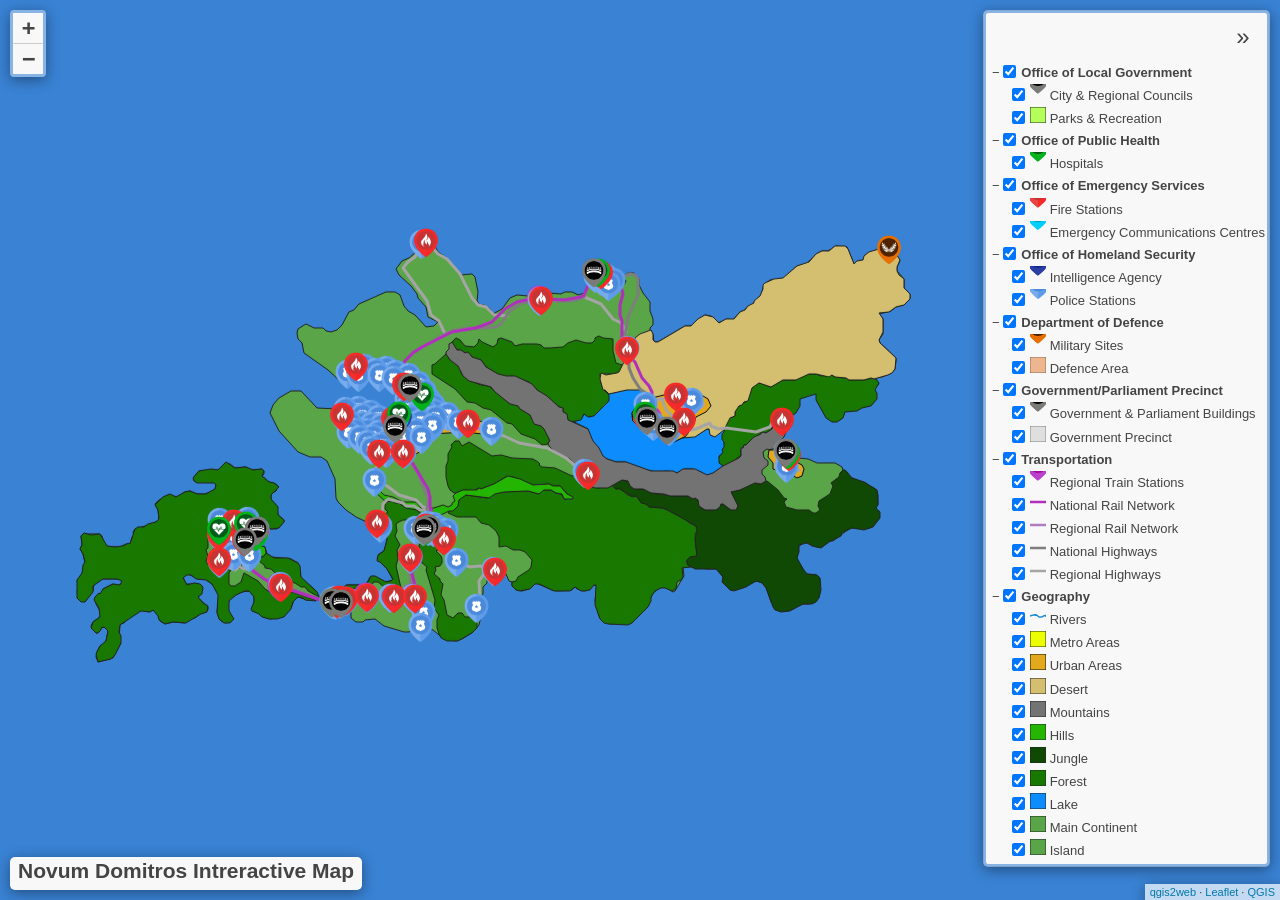
<file: index.html>
<!doctype html>
<html lang="en">
    <head>
        <meta charset="utf-8">
        <meta http-equiv="X-UA-Compatible" content="IE=edge">
        <meta name="viewport" content="initial-scale=1,user-scalable=no,maximum-scale=1,width=device-width">
        <meta name="mobile-web-app-capable" content="yes">
        <meta name="apple-mobile-web-app-capable" content="yes">
        <link rel="stylesheet" href="css/leaflet.css">
        <link rel="stylesheet" href="css/L.Control.Layers.Tree.css">
        <link rel="stylesheet" href="css/qgis2web.css">
        <link rel="stylesheet" href="css/fontawesome-all.min.css">
        <style>
        html, body, #map {
            width: 100%;
            height: 100%;
            padding: 0;
            margin: 0;
        }
        </style>
        <title>Novum Domitros Intreractive Map</title>
    </head>
    <body>
        <div id="map">
        </div>
        <script src="js/qgis2web_expressions.js"></script>
        <script src="js/leaflet.js"></script>
        <script src="js/L.Control.Layers.Tree.min.js"></script>
        <script src="js/leaflet.rotatedMarker.js"></script>
        <script src="js/leaflet.pattern.js"></script>
        <script src="js/leaflet-hash.js"></script>
        <script src="js/Autolinker.min.js"></script>
        <script src="js/rbush.min.js"></script>
        <script src="js/labelgun.min.js"></script>
        <script src="js/labels.js"></script>
        <script src="data/Island_0.js"></script>
        <script src="data/MainContinent_1.js"></script>
        <script src="data/Lake_2.js"></script>
        <script src="data/Forest_3.js"></script>
        <script src="data/Jungle_4.js"></script>
        <script src="data/Hills_5.js"></script>
        <script src="data/Mountains_6.js"></script>
        <script src="data/Desert_7.js"></script>
        <script src="data/UrbanAreas_8.js"></script>
        <script src="data/MetroAreas_9.js"></script>
        <script src="data/Rivers_10.js"></script>
        <script src="data/RegionalHighways_11.js"></script>
        <script src="data/NationalHighways_12.js"></script>
        <script src="data/RegionalRailNetwork_13.js"></script>
        <script src="data/NationalRailNetwork_14.js"></script>
        <script src="data/RegionalTrainStations_15.js"></script>
        <script src="data/GovernmentPrecinct_16.js"></script>
        <script src="data/GovernmentParliamentBuildings_17.js"></script>
        <script src="data/DefenceArea_18.js"></script>
        <script src="data/MilitarySites_19.js"></script>
        <script src="data/PoliceStations_20.js"></script>
        <script src="data/IntelligenceAgency_21.js"></script>
        <script src="data/EmergencyCommunicationsCentres_22.js"></script>
        <script src="data/FireStations_23.js"></script>
        <script src="data/Hospitals_24.js"></script>
        <script src="data/ParksRecreation_25.js"></script>
        <script src="data/CityRegionalCouncils_26.js"></script>
        <script>
        var map = L.map('map', {
            zoomControl:false, maxZoom:26, minZoom:15
        }).fitBounds([[-0.026874094393403655,-0.007011263106730031],[0.007334763598072346,0.056709982541799]]);
        var hash = new L.Hash(map);
        map.attributionControl.setPrefix('<a href="https://github.com/tomchadwin/qgis2web" target="_blank">qgis2web</a> &middot; <a href="https://leafletjs.com" title="A JS library for interactive maps">Leaflet</a> &middot; <a href="https://qgis.org">QGIS</a>');
        var autolinker = new Autolinker({truncate: {length: 30, location: 'smart'}});
        // remove popup's row if "visible-with-data"
        function removeEmptyRowsFromPopupContent(content, feature) {
         var tempDiv = document.createElement('div');
         tempDiv.innerHTML = content;
         var rows = tempDiv.querySelectorAll('tr');
         for (var i = 0; i < rows.length; i++) {
             var td = rows[i].querySelector('td.visible-with-data');
             var key = td ? td.id : '';
             if (td && td.classList.contains('visible-with-data') && feature.properties[key] == null) {
                 rows[i].parentNode.removeChild(rows[i]);
             }
         }
         return tempDiv.innerHTML;
        }
        // add class to format popup if it contains media
		function addClassToPopupIfMedia(content, popup) {
			var tempDiv = document.createElement('div');
			tempDiv.innerHTML = content;
			if (tempDiv.querySelector('td img')) {
				popup._contentNode.classList.add('media');
					// Delay to force the redraw
					setTimeout(function() {
						popup.update();
					}, 10);
			} else {
				popup._contentNode.classList.remove('media');
			}
		}
        var title = new L.Control({'position':'bottomleft'});
        title.onAdd = function (map) {
            this._div = L.DomUtil.create('div', 'info');
            this.update();
            return this._div;
        };
        title.update = function () {
            this._div.innerHTML = '<h2>Novum Domitros Intreractive Map</h2>';
        };
        title.addTo(map);
        var zoomControl = L.control.zoom({
            position: 'topleft'
        }).addTo(map);
        var bounds_group = new L.featureGroup([]);
        function setBounds() {
            map.setMaxBounds(map.getBounds());
        }
        function pop_Island_0(feature, layer) {
            var popupContent = '<table>\
                    <tr>\
                        <td colspan="2">' + (feature.properties['id'] !== null ? autolinker.link(feature.properties['id'].toLocaleString()) : '') + '</td>\
                    </tr>\
                </table>';
            var content = removeEmptyRowsFromPopupContent(popupContent, feature);
			layer.on('popupopen', function(e) {
				addClassToPopupIfMedia(content, e.popup);
			});
			layer.bindPopup(content, { maxHeight: 400 });
        }

        function style_Island_0_0() {
            return {
                pane: 'pane_Island_0',
                opacity: 1,
                color: 'rgba(35,35,35,1.0)',
                dashArray: '',
                lineCap: 'butt',
                lineJoin: 'miter',
                weight: 1.0, 
                fill: true,
                fillOpacity: 1,
                fillColor: 'rgba(89,165,71,1.0)',
                interactive: true,
            }
        }
        map.createPane('pane_Island_0');
        map.getPane('pane_Island_0').style.zIndex = 400;
        map.getPane('pane_Island_0').style['mix-blend-mode'] = 'normal';
        var layer_Island_0 = new L.geoJson(json_Island_0, {
            attribution: '',
            interactive: true,
            dataVar: 'json_Island_0',
            layerName: 'layer_Island_0',
            pane: 'pane_Island_0',
            onEachFeature: pop_Island_0,
            style: style_Island_0_0,
        });
        bounds_group.addLayer(layer_Island_0);
        map.addLayer(layer_Island_0);
        function pop_MainContinent_1(feature, layer) {
            var popupContent = '<table>\
                    <tr>\
                        <td colspan="2">' + (feature.properties['id'] !== null ? autolinker.link(feature.properties['id'].toLocaleString()) : '') + '</td>\
                    </tr>\
                </table>';
            var content = removeEmptyRowsFromPopupContent(popupContent, feature);
			layer.on('popupopen', function(e) {
				addClassToPopupIfMedia(content, e.popup);
			});
			layer.bindPopup(content, { maxHeight: 400 });
        }

        function style_MainContinent_1_0() {
            return {
                pane: 'pane_MainContinent_1',
                opacity: 1,
                color: 'rgba(35,35,35,1.0)',
                dashArray: '',
                lineCap: 'butt',
                lineJoin: 'miter',
                weight: 1.0, 
                fill: true,
                fillOpacity: 1,
                fillColor: 'rgba(89,165,71,1.0)',
                interactive: true,
            }
        }
        map.createPane('pane_MainContinent_1');
        map.getPane('pane_MainContinent_1').style.zIndex = 401;
        map.getPane('pane_MainContinent_1').style['mix-blend-mode'] = 'normal';
        var layer_MainContinent_1 = new L.geoJson(json_MainContinent_1, {
            attribution: '',
            interactive: true,
            dataVar: 'json_MainContinent_1',
            layerName: 'layer_MainContinent_1',
            pane: 'pane_MainContinent_1',
            onEachFeature: pop_MainContinent_1,
            style: style_MainContinent_1_0,
        });
        bounds_group.addLayer(layer_MainContinent_1);
        map.addLayer(layer_MainContinent_1);
        function pop_Lake_2(feature, layer) {
            var popupContent = '<table>\
                    <tr>\
                        <th scope="row">Name</th>\
                        <td>' + (feature.properties['Name'] !== null ? autolinker.link(feature.properties['Name'].toLocaleString()) : '') + '</td>\
                    </tr>\
                    <tr>\
                        <th scope="row">Ownership</th>\
                        <td>' + (feature.properties['Ownership'] !== null ? autolinker.link(feature.properties['Ownership'].toLocaleString()) : '') + '</td>\
                    </tr>\
                    <tr>\
                        <th scope="row">Protection</th>\
                        <td>' + (feature.properties['Protection'] !== null ? autolinker.link(feature.properties['Protection'].toLocaleString()) : '') + '</td>\
                    </tr>\
                    <tr>\
                        <th scope="row">Fishing</th>\
                        <td>' + (feature.properties['Fishing'] !== null ? autolinker.link(feature.properties['Fishing'].toLocaleString()) : '') + '</td>\
                    </tr>\
                    <tr>\
                        <th scope="row">Authority</th>\
                        <td>' + (feature.properties['Authority'] !== null ? autolinker.link(feature.properties['Authority'].toLocaleString()) : '') + '</td>\
                    </tr>\
                </table>';
            var content = removeEmptyRowsFromPopupContent(popupContent, feature);
			layer.on('popupopen', function(e) {
				addClassToPopupIfMedia(content, e.popup);
			});
			layer.bindPopup(content, { maxHeight: 400 });
        }

        function style_Lake_2_0() {
            return {
                pane: 'pane_Lake_2',
                opacity: 1,
                color: 'rgba(35,35,35,1.0)',
                dashArray: '',
                lineCap: 'butt',
                lineJoin: 'miter',
                weight: 1.0, 
                fill: true,
                fillOpacity: 1,
                fillColor: 'rgba(12,140,253,1.0)',
                interactive: true,
            }
        }
        map.createPane('pane_Lake_2');
        map.getPane('pane_Lake_2').style.zIndex = 402;
        map.getPane('pane_Lake_2').style['mix-blend-mode'] = 'normal';
        var layer_Lake_2 = new L.geoJson(json_Lake_2, {
            attribution: '',
            interactive: true,
            dataVar: 'json_Lake_2',
            layerName: 'layer_Lake_2',
            pane: 'pane_Lake_2',
            onEachFeature: pop_Lake_2,
            style: style_Lake_2_0,
        });
        bounds_group.addLayer(layer_Lake_2);
        map.addLayer(layer_Lake_2);
        function pop_Forest_3(feature, layer) {
            var popupContent = '<table>\
                    <tr>\
                        <th scope="row">id</th>\
                        <td>' + (feature.properties['id'] !== null ? autolinker.link(feature.properties['id'].toLocaleString()) : '') + '</td>\
                    </tr>\
                    <tr>\
                        <th scope="row">Name</th>\
                        <td>' + (feature.properties['Name'] !== null ? autolinker.link(feature.properties['Name'].toLocaleString()) : '') + '</td>\
                    </tr>\
                    <tr>\
                        <th scope="row">Ownership</th>\
                        <td>' + (feature.properties['Ownership'] !== null ? autolinker.link(feature.properties['Ownership'].toLocaleString()) : '') + '</td>\
                    </tr>\
                    <tr>\
                        <th scope="row">Fire Risk</th>\
                        <td>' + (feature.properties['Fire Risk'] !== null ? autolinker.link(feature.properties['Fire Risk'].toLocaleString()) : '') + '</td>\
                    </tr>\
                    <tr>\
                        <th scope="row">Protection</th>\
                        <td>' + (feature.properties['Protection'] !== null ? autolinker.link(feature.properties['Protection'].toLocaleString()) : '') + '</td>\
                    </tr>\
                    <tr>\
                        <th scope="row">Hunting</th>\
                        <td>' + (feature.properties['Hunting'] !== null ? autolinker.link(feature.properties['Hunting'].toLocaleString()) : '') + '</td>\
                    </tr>\
                    <tr>\
                        <th scope="row">Authority</th>\
                        <td>' + (feature.properties['Authority'] !== null ? autolinker.link(feature.properties['Authority'].toLocaleString()) : '') + '</td>\
                    </tr>\
                </table>';
            var content = removeEmptyRowsFromPopupContent(popupContent, feature);
			layer.on('popupopen', function(e) {
				addClassToPopupIfMedia(content, e.popup);
			});
			layer.bindPopup(content, { maxHeight: 400 });
        }

        function style_Forest_3_0() {
            return {
                pane: 'pane_Forest_3',
                opacity: 1,
                color: 'rgba(35,35,35,1.0)',
                dashArray: '',
                lineCap: 'butt',
                lineJoin: 'miter',
                weight: 1.0, 
                fill: true,
                fillOpacity: 1,
                fillColor: 'rgba(24,120,0,1.0)',
                interactive: true,
            }
        }
        map.createPane('pane_Forest_3');
        map.getPane('pane_Forest_3').style.zIndex = 403;
        map.getPane('pane_Forest_3').style['mix-blend-mode'] = 'normal';
        var layer_Forest_3 = new L.geoJson(json_Forest_3, {
            attribution: '',
            interactive: true,
            dataVar: 'json_Forest_3',
            layerName: 'layer_Forest_3',
            pane: 'pane_Forest_3',
            onEachFeature: pop_Forest_3,
            style: style_Forest_3_0,
        });
        bounds_group.addLayer(layer_Forest_3);
        map.addLayer(layer_Forest_3);
        function pop_Jungle_4(feature, layer) {
            var popupContent = '<table>\
                    <tr>\
                        <th scope="row">Name</th>\
                        <td>' + (feature.properties['Name'] !== null ? autolinker.link(feature.properties['Name'].toLocaleString()) : '') + '</td>\
                    </tr>\
                    <tr>\
                        <th scope="row">Ownership</th>\
                        <td>' + (feature.properties['Ownership'] !== null ? autolinker.link(feature.properties['Ownership'].toLocaleString()) : '') + '</td>\
                    </tr>\
                    <tr>\
                        <th scope="row">Fire Risk</th>\
                        <td>' + (feature.properties['Fire Risk'] !== null ? autolinker.link(feature.properties['Fire Risk'].toLocaleString()) : '') + '</td>\
                    </tr>\
                    <tr>\
                        <th scope="row">Protection</th>\
                        <td>' + (feature.properties['Protection'] !== null ? autolinker.link(feature.properties['Protection'].toLocaleString()) : '') + '</td>\
                    </tr>\
                    <tr>\
                        <th scope="row">Hunting</th>\
                        <td>' + (feature.properties['Hunting'] !== null ? autolinker.link(feature.properties['Hunting'].toLocaleString()) : '') + '</td>\
                    </tr>\
                    <tr>\
                        <th scope="row">Authority</th>\
                        <td>' + (feature.properties['Authority'] !== null ? autolinker.link(feature.properties['Authority'].toLocaleString()) : '') + '</td>\
                    </tr>\
                </table>';
            var content = removeEmptyRowsFromPopupContent(popupContent, feature);
			layer.on('popupopen', function(e) {
				addClassToPopupIfMedia(content, e.popup);
			});
			layer.bindPopup(content, { maxHeight: 400 });
        }

        function style_Jungle_4_0() {
            return {
                pane: 'pane_Jungle_4',
                opacity: 1,
                color: 'rgba(35,35,35,1.0)',
                dashArray: '',
                lineCap: 'butt',
                lineJoin: 'miter',
                weight: 1.0, 
                fill: true,
                fillOpacity: 1,
                fillColor: 'rgba(16,73,3,1.0)',
                interactive: true,
            }
        }
        map.createPane('pane_Jungle_4');
        map.getPane('pane_Jungle_4').style.zIndex = 404;
        map.getPane('pane_Jungle_4').style['mix-blend-mode'] = 'normal';
        var layer_Jungle_4 = new L.geoJson(json_Jungle_4, {
            attribution: '',
            interactive: true,
            dataVar: 'json_Jungle_4',
            layerName: 'layer_Jungle_4',
            pane: 'pane_Jungle_4',
            onEachFeature: pop_Jungle_4,
            style: style_Jungle_4_0,
        });
        bounds_group.addLayer(layer_Jungle_4);
        map.addLayer(layer_Jungle_4);
        function pop_Hills_5(feature, layer) {
            var popupContent = '<table>\
                    <tr>\
                        <th scope="row">Name</th>\
                        <td>' + (feature.properties['Name'] !== null ? autolinker.link(feature.properties['Name'].toLocaleString()) : '') + '</td>\
                    </tr>\
                </table>';
            var content = removeEmptyRowsFromPopupContent(popupContent, feature);
			layer.on('popupopen', function(e) {
				addClassToPopupIfMedia(content, e.popup);
			});
			layer.bindPopup(content, { maxHeight: 400 });
        }

        function style_Hills_5_0() {
            return {
                pane: 'pane_Hills_5',
                opacity: 1,
                color: 'rgba(35,35,35,1.0)',
                dashArray: '',
                lineCap: 'butt',
                lineJoin: 'miter',
                weight: 1.0, 
                fill: true,
                fillOpacity: 1,
                fillColor: 'rgba(36,181,0,1.0)',
                interactive: true,
            }
        }
        map.createPane('pane_Hills_5');
        map.getPane('pane_Hills_5').style.zIndex = 405;
        map.getPane('pane_Hills_5').style['mix-blend-mode'] = 'normal';
        var layer_Hills_5 = new L.geoJson(json_Hills_5, {
            attribution: '',
            interactive: true,
            dataVar: 'json_Hills_5',
            layerName: 'layer_Hills_5',
            pane: 'pane_Hills_5',
            onEachFeature: pop_Hills_5,
            style: style_Hills_5_0,
        });
        bounds_group.addLayer(layer_Hills_5);
        map.addLayer(layer_Hills_5);
        function pop_Mountains_6(feature, layer) {
            var popupContent = '<table>\
                    <tr>\
                        <th scope="row">Name</th>\
                        <td>' + (feature.properties['Name'] !== null ? autolinker.link(feature.properties['Name'].toLocaleString()) : '') + '</td>\
                    </tr>\
                </table>';
            var content = removeEmptyRowsFromPopupContent(popupContent, feature);
			layer.on('popupopen', function(e) {
				addClassToPopupIfMedia(content, e.popup);
			});
			layer.bindPopup(content, { maxHeight: 400 });
        }

        function style_Mountains_6_0() {
            return {
                pane: 'pane_Mountains_6',
                opacity: 1,
                color: 'rgba(35,35,35,1.0)',
                dashArray: '',
                lineCap: 'butt',
                lineJoin: 'miter',
                weight: 1.0, 
                fill: true,
                fillOpacity: 1,
                fillColor: 'rgba(115,115,115,1.0)',
                interactive: true,
            }
        }
        map.createPane('pane_Mountains_6');
        map.getPane('pane_Mountains_6').style.zIndex = 406;
        map.getPane('pane_Mountains_6').style['mix-blend-mode'] = 'normal';
        var layer_Mountains_6 = new L.geoJson(json_Mountains_6, {
            attribution: '',
            interactive: true,
            dataVar: 'json_Mountains_6',
            layerName: 'layer_Mountains_6',
            pane: 'pane_Mountains_6',
            onEachFeature: pop_Mountains_6,
            style: style_Mountains_6_0,
        });
        bounds_group.addLayer(layer_Mountains_6);
        map.addLayer(layer_Mountains_6);
        function pop_Desert_7(feature, layer) {
            var popupContent = '<table>\
                    <tr>\
                        <th scope="row">Name</th>\
                        <td>' + (feature.properties['Name'] !== null ? autolinker.link(feature.properties['Name'].toLocaleString()) : '') + '</td>\
                    </tr>\
                </table>';
            var content = removeEmptyRowsFromPopupContent(popupContent, feature);
			layer.on('popupopen', function(e) {
				addClassToPopupIfMedia(content, e.popup);
			});
			layer.bindPopup(content, { maxHeight: 400 });
        }

        function style_Desert_7_0() {
            return {
                pane: 'pane_Desert_7',
                opacity: 1,
                color: 'rgba(35,35,35,1.0)',
                dashArray: '',
                lineCap: 'butt',
                lineJoin: 'miter',
                weight: 1.0, 
                fill: true,
                fillOpacity: 1,
                fillColor: 'rgba(211,191,111,1.0)',
                interactive: true,
            }
        }
        map.createPane('pane_Desert_7');
        map.getPane('pane_Desert_7').style.zIndex = 407;
        map.getPane('pane_Desert_7').style['mix-blend-mode'] = 'normal';
        var layer_Desert_7 = new L.geoJson(json_Desert_7, {
            attribution: '',
            interactive: true,
            dataVar: 'json_Desert_7',
            layerName: 'layer_Desert_7',
            pane: 'pane_Desert_7',
            onEachFeature: pop_Desert_7,
            style: style_Desert_7_0,
        });
        bounds_group.addLayer(layer_Desert_7);
        map.addLayer(layer_Desert_7);
        function pop_UrbanAreas_8(feature, layer) {
            var popupContent = '<table>\
                    <tr>\
                        <th scope="row">id</th>\
                        <td>' + (feature.properties['id'] !== null ? autolinker.link(feature.properties['id'].toLocaleString()) : '') + '</td>\
                    </tr>\
                    <tr>\
                        <th scope="row">Name</th>\
                        <td>' + (feature.properties['Name'] !== null ? autolinker.link(feature.properties['Name'].toLocaleString()) : '') + '</td>\
                    </tr>\
                    <tr>\
                        <th scope="row">Authority</th>\
                        <td>' + (feature.properties['Authority'] !== null ? autolinker.link(feature.properties['Authority'].toLocaleString()) : '') + '</td>\
                    </tr>\
                    <tr>\
                        <th scope="row">Zone Type</th>\
                        <td>' + (feature.properties['Zone Type'] !== null ? autolinker.link(feature.properties['Zone Type'].toLocaleString()) : '') + '</td>\
                    </tr>\
                    <tr>\
                        <th scope="row">Speciality</th>\
                        <td>' + (feature.properties['Speciality'] !== null ? autolinker.link(feature.properties['Speciality'].toLocaleString()) : '') + '</td>\
                    </tr>\
                </table>';
            var content = removeEmptyRowsFromPopupContent(popupContent, feature);
			layer.on('popupopen', function(e) {
				addClassToPopupIfMedia(content, e.popup);
			});
			layer.bindPopup(content, { maxHeight: 400 });
        }

        function style_UrbanAreas_8_0() {
            return {
                pane: 'pane_UrbanAreas_8',
                opacity: 1,
                color: 'rgba(0,14,16,1.0)',
                dashArray: '',
                lineCap: 'butt',
                lineJoin: 'miter',
                weight: 1.0, 
                fill: true,
                fillOpacity: 1,
                fillColor: 'rgba(228,168,28,1.0)',
                interactive: true,
            }
        }
        map.createPane('pane_UrbanAreas_8');
        map.getPane('pane_UrbanAreas_8').style.zIndex = 408;
        map.getPane('pane_UrbanAreas_8').style['mix-blend-mode'] = 'normal';
        var layer_UrbanAreas_8 = new L.geoJson(json_UrbanAreas_8, {
            attribution: '',
            interactive: true,
            dataVar: 'json_UrbanAreas_8',
            layerName: 'layer_UrbanAreas_8',
            pane: 'pane_UrbanAreas_8',
            onEachFeature: pop_UrbanAreas_8,
            style: style_UrbanAreas_8_0,
        });
        bounds_group.addLayer(layer_UrbanAreas_8);
        map.addLayer(layer_UrbanAreas_8);
        function pop_MetroAreas_9(feature, layer) {
            var popupContent = '<table>\
                    <tr>\
                        <th scope="row">id</th>\
                        <td>' + (feature.properties['id'] !== null ? autolinker.link(feature.properties['id'].toLocaleString()) : '') + '</td>\
                    </tr>\
                    <tr>\
                        <th scope="row">Name</th>\
                        <td>' + (feature.properties['Name'] !== null ? autolinker.link(feature.properties['Name'].toLocaleString()) : '') + '</td>\
                    </tr>\
                    <tr>\
                        <th scope="row">Population</th>\
                        <td>' + (feature.properties['Population'] !== null ? autolinker.link(feature.properties['Population'].toLocaleString()) : '') + '</td>\
                    </tr>\
                    <tr>\
                        <th scope="row">Authority</th>\
                        <td>' + (feature.properties['Authority'] !== null ? autolinker.link(feature.properties['Authority'].toLocaleString()) : '') + '</td>\
                    </tr>\
                </table>';
            var content = removeEmptyRowsFromPopupContent(popupContent, feature);
			layer.on('popupopen', function(e) {
				addClassToPopupIfMedia(content, e.popup);
			});
			layer.bindPopup(content, { maxHeight: 400 });
        }

        function style_MetroAreas_9_0() {
            return {
                pane: 'pane_MetroAreas_9',
                opacity: 1,
                color: 'rgba(35,35,35,1.0)',
                dashArray: '',
                lineCap: 'butt',
                lineJoin: 'miter',
                weight: 1.0, 
                fill: true,
                fillOpacity: 1,
                fillColor: 'rgba(235,255,0,1.0)',
                interactive: true,
            }
        }
        map.createPane('pane_MetroAreas_9');
        map.getPane('pane_MetroAreas_9').style.zIndex = 409;
        map.getPane('pane_MetroAreas_9').style['mix-blend-mode'] = 'normal';
        var layer_MetroAreas_9 = new L.geoJson(json_MetroAreas_9, {
            attribution: '',
            interactive: true,
            dataVar: 'json_MetroAreas_9',
            layerName: 'layer_MetroAreas_9',
            pane: 'pane_MetroAreas_9',
            onEachFeature: pop_MetroAreas_9,
            style: style_MetroAreas_9_0,
        });
        bounds_group.addLayer(layer_MetroAreas_9);
        map.addLayer(layer_MetroAreas_9);
        function pop_Rivers_10(feature, layer) {
            var popupContent = '<table>\
                    <tr>\
                        <th scope="row">id</th>\
                        <td>' + (feature.properties['id'] !== null ? autolinker.link(feature.properties['id'].toLocaleString()) : '') + '</td>\
                    </tr>\
                    <tr>\
                        <th scope="row">Name</th>\
                        <td>' + (feature.properties['Name'] !== null ? autolinker.link(feature.properties['Name'].toLocaleString()) : '') + '</td>\
                    </tr>\
                    <tr>\
                        <th scope="row">Flow</th>\
                        <td>' + (feature.properties['Flow'] !== null ? autolinker.link(feature.properties['Flow'].toLocaleString()) : '') + '</td>\
                    </tr>\
                </table>';
            var content = removeEmptyRowsFromPopupContent(popupContent, feature);
			layer.on('popupopen', function(e) {
				addClassToPopupIfMedia(content, e.popup);
			});
			layer.bindPopup(content, { maxHeight: 400 });
        }

        function style_Rivers_10_0() {
            return {
                pane: 'pane_Rivers_10',
                interactive: true,
            }
        }
        map.createPane('pane_Rivers_10');
        map.getPane('pane_Rivers_10').style.zIndex = 410;
        map.getPane('pane_Rivers_10').style['mix-blend-mode'] = 'normal';
        var layer_Rivers_10 = new L.geoJson(json_Rivers_10, {
            attribution: '',
            interactive: true,
            dataVar: 'json_Rivers_10',
            layerName: 'layer_Rivers_10',
            pane: 'pane_Rivers_10',
            onEachFeature: pop_Rivers_10,
            style: style_Rivers_10_0,
        });
        bounds_group.addLayer(layer_Rivers_10);
        map.addLayer(layer_Rivers_10);
        function pop_RegionalHighways_11(feature, layer) {
            var popupContent = '<table>\
                    <tr>\
                        <th scope="row">id</th>\
                        <td>' + (feature.properties['id'] !== null ? autolinker.link(feature.properties['id'].toLocaleString()) : '') + '</td>\
                    </tr>\
                    <tr>\
                        <th scope="row">Name</th>\
                        <td>' + (feature.properties['Name'] !== null ? autolinker.link(feature.properties['Name'].toLocaleString()) : '') + '</td>\
                    </tr>\
                    <tr>\
                        <th scope="row">Authority</th>\
                        <td>' + (feature.properties['Authority'] !== null ? autolinker.link(feature.properties['Authority'].toLocaleString()) : '') + '</td>\
                    </tr>\
                </table>';
            var content = removeEmptyRowsFromPopupContent(popupContent, feature);
			layer.on('popupopen', function(e) {
				addClassToPopupIfMedia(content, e.popup);
			});
			layer.bindPopup(content, { maxHeight: 400 });
        }

        function style_RegionalHighways_11_0() {
            return {
                pane: 'pane_RegionalHighways_11',
                opacity: 1,
                color: 'rgba(165,165,165,1.0)',
                dashArray: '',
                lineCap: 'square',
                lineJoin: 'bevel',
                weight: 3.0,
                fillOpacity: 0,
                interactive: true,
            }
        }
        map.createPane('pane_RegionalHighways_11');
        map.getPane('pane_RegionalHighways_11').style.zIndex = 411;
        map.getPane('pane_RegionalHighways_11').style['mix-blend-mode'] = 'normal';
        var layer_RegionalHighways_11 = new L.geoJson(json_RegionalHighways_11, {
            attribution: '',
            interactive: true,
            dataVar: 'json_RegionalHighways_11',
            layerName: 'layer_RegionalHighways_11',
            pane: 'pane_RegionalHighways_11',
            onEachFeature: pop_RegionalHighways_11,
            style: style_RegionalHighways_11_0,
        });
        bounds_group.addLayer(layer_RegionalHighways_11);
        map.addLayer(layer_RegionalHighways_11);
        function pop_NationalHighways_12(feature, layer) {
            var popupContent = '<table>\
                    <tr>\
                        <th scope="row">id</th>\
                        <td>' + (feature.properties['id'] !== null ? autolinker.link(feature.properties['id'].toLocaleString()) : '') + '</td>\
                    </tr>\
                    <tr>\
                        <th scope="row">Name</th>\
                        <td>' + (feature.properties['Name'] !== null ? autolinker.link(feature.properties['Name'].toLocaleString()) : '') + '</td>\
                    </tr>\
                    <tr>\
                        <th scope="row">Authority</th>\
                        <td>' + (feature.properties['Authority'] !== null ? autolinker.link(feature.properties['Authority'].toLocaleString()) : '') + '</td>\
                    </tr>\
                </table>';
            var content = removeEmptyRowsFromPopupContent(popupContent, feature);
			layer.on('popupopen', function(e) {
				addClassToPopupIfMedia(content, e.popup);
			});
			layer.bindPopup(content, { maxHeight: 400 });
        }

        function style_NationalHighways_12_0() {
            return {
                pane: 'pane_NationalHighways_12',
                opacity: 1,
                color: 'rgba(126,126,126,1.0)',
                dashArray: '',
                lineCap: 'square',
                lineJoin: 'bevel',
                weight: 3.0,
                fillOpacity: 0,
                interactive: true,
            }
        }
        map.createPane('pane_NationalHighways_12');
        map.getPane('pane_NationalHighways_12').style.zIndex = 412;
        map.getPane('pane_NationalHighways_12').style['mix-blend-mode'] = 'normal';
        var layer_NationalHighways_12 = new L.geoJson(json_NationalHighways_12, {
            attribution: '',
            interactive: true,
            dataVar: 'json_NationalHighways_12',
            layerName: 'layer_NationalHighways_12',
            pane: 'pane_NationalHighways_12',
            onEachFeature: pop_NationalHighways_12,
            style: style_NationalHighways_12_0,
        });
        bounds_group.addLayer(layer_NationalHighways_12);
        map.addLayer(layer_NationalHighways_12);
        function pop_RegionalRailNetwork_13(feature, layer) {
            var popupContent = '<table>\
                    <tr>\
                        <th scope="row">id</th>\
                        <td>' + (feature.properties['id'] !== null ? autolinker.link(feature.properties['id'].toLocaleString()) : '') + '</td>\
                    </tr>\
                    <tr>\
                        <th scope="row">Name</th>\
                        <td>' + (feature.properties['Name'] !== null ? autolinker.link(feature.properties['Name'].toLocaleString()) : '') + '</td>\
                    </tr>\
                    <tr>\
                        <th scope="row">Authority</th>\
                        <td>' + (feature.properties['Authority'] !== null ? autolinker.link(feature.properties['Authority'].toLocaleString()) : '') + '</td>\
                    </tr>\
                </table>';
            var content = removeEmptyRowsFromPopupContent(popupContent, feature);
			layer.on('popupopen', function(e) {
				addClassToPopupIfMedia(content, e.popup);
			});
			layer.bindPopup(content, { maxHeight: 400 });
        }

        function style_RegionalRailNetwork_13_0() {
            return {
                pane: 'pane_RegionalRailNetwork_13',
                opacity: 1,
                color: 'rgba(178,124,190,1.0)',
                dashArray: '',
                lineCap: 'square',
                lineJoin: 'bevel',
                weight: 3.0,
                fillOpacity: 0,
                interactive: true,
            }
        }
        map.createPane('pane_RegionalRailNetwork_13');
        map.getPane('pane_RegionalRailNetwork_13').style.zIndex = 413;
        map.getPane('pane_RegionalRailNetwork_13').style['mix-blend-mode'] = 'normal';
        var layer_RegionalRailNetwork_13 = new L.geoJson(json_RegionalRailNetwork_13, {
            attribution: '',
            interactive: true,
            dataVar: 'json_RegionalRailNetwork_13',
            layerName: 'layer_RegionalRailNetwork_13',
            pane: 'pane_RegionalRailNetwork_13',
            onEachFeature: pop_RegionalRailNetwork_13,
            style: style_RegionalRailNetwork_13_0,
        });
        bounds_group.addLayer(layer_RegionalRailNetwork_13);
        map.addLayer(layer_RegionalRailNetwork_13);
        function pop_NationalRailNetwork_14(feature, layer) {
            var popupContent = '<table>\
                    <tr>\
                        <th scope="row">id</th>\
                        <td>' + (feature.properties['id'] !== null ? autolinker.link(feature.properties['id'].toLocaleString()) : '') + '</td>\
                    </tr>\
                    <tr>\
                        <th scope="row">Name</th>\
                        <td>' + (feature.properties['Name'] !== null ? autolinker.link(feature.properties['Name'].toLocaleString()) : '') + '</td>\
                    </tr>\
                    <tr>\
                        <th scope="row">Authority</th>\
                        <td>' + (feature.properties['Authority'] !== null ? autolinker.link(feature.properties['Authority'].toLocaleString()) : '') + '</td>\
                    </tr>\
                </table>';
            var content = removeEmptyRowsFromPopupContent(popupContent, feature);
			layer.on('popupopen', function(e) {
				addClassToPopupIfMedia(content, e.popup);
			});
			layer.bindPopup(content, { maxHeight: 400 });
        }

        function style_NationalRailNetwork_14_0() {
            return {
                pane: 'pane_NationalRailNetwork_14',
                opacity: 1,
                color: 'rgba(178,47,190,1.0)',
                dashArray: '',
                lineCap: 'square',
                lineJoin: 'bevel',
                weight: 3.0,
                fillOpacity: 0,
                interactive: true,
            }
        }
        map.createPane('pane_NationalRailNetwork_14');
        map.getPane('pane_NationalRailNetwork_14').style.zIndex = 414;
        map.getPane('pane_NationalRailNetwork_14').style['mix-blend-mode'] = 'normal';
        var layer_NationalRailNetwork_14 = new L.geoJson(json_NationalRailNetwork_14, {
            attribution: '',
            interactive: true,
            dataVar: 'json_NationalRailNetwork_14',
            layerName: 'layer_NationalRailNetwork_14',
            pane: 'pane_NationalRailNetwork_14',
            onEachFeature: pop_NationalRailNetwork_14,
            style: style_NationalRailNetwork_14_0,
        });
        bounds_group.addLayer(layer_NationalRailNetwork_14);
        map.addLayer(layer_NationalRailNetwork_14);
        function pop_RegionalTrainStations_15(feature, layer) {
            var popupContent = '<table>\
                    <tr>\
                        <th scope="row">id</th>\
                        <td>' + (feature.properties['id'] !== null ? autolinker.link(feature.properties['id'].toLocaleString()) : '') + '</td>\
                    </tr>\
                    <tr>\
                        <th scope="row">Name</th>\
                        <td>' + (feature.properties['Name'] !== null ? autolinker.link(feature.properties['Name'].toLocaleString()) : '') + '</td>\
                    </tr>\
                    <tr>\
                        <th scope="row">Authority</th>\
                        <td>' + (feature.properties['Authority'] !== null ? autolinker.link(feature.properties['Authority'].toLocaleString()) : '') + '</td>\
                    </tr>\
                </table>';
            var content = removeEmptyRowsFromPopupContent(popupContent, feature);
			layer.on('popupopen', function(e) {
				addClassToPopupIfMedia(content, e.popup);
			});
			layer.bindPopup(content, { maxHeight: 400 });
        }

        function style_RegionalTrainStations_15_0() {
            return {
                pane: 'pane_RegionalTrainStations_15',
        rotationAngle: 0.0,
        rotationOrigin: 'center center',
        icon: L.icon({
            iconUrl: 'markers/RegionalTrainStations_15.svg',
            iconSize: [72.96, 72.96]
        }),
                interactive: true,
            }
        }
        map.createPane('pane_RegionalTrainStations_15');
        map.getPane('pane_RegionalTrainStations_15').style.zIndex = 415;
        map.getPane('pane_RegionalTrainStations_15').style['mix-blend-mode'] = 'normal';
        var layer_RegionalTrainStations_15 = new L.geoJson(json_RegionalTrainStations_15, {
            attribution: '',
            interactive: true,
            dataVar: 'json_RegionalTrainStations_15',
            layerName: 'layer_RegionalTrainStations_15',
            pane: 'pane_RegionalTrainStations_15',
            onEachFeature: pop_RegionalTrainStations_15,
            pointToLayer: function (feature, latlng) {
                var context = {
                    feature: feature,
                    variables: {}
                };
                return L.marker(latlng, style_RegionalTrainStations_15_0(feature));
            },
        });
        bounds_group.addLayer(layer_RegionalTrainStations_15);
        map.addLayer(layer_RegionalTrainStations_15);
        function pop_GovernmentPrecinct_16(feature, layer) {
            var popupContent = '<table>\
                    <tr>\
                        <th scope="row">id</th>\
                        <td>' + (feature.properties['id'] !== null ? autolinker.link(feature.properties['id'].toLocaleString()) : '') + '</td>\
                    </tr>\
                    <tr>\
                        <th scope="row">Name</th>\
                        <td>' + (feature.properties['Name'] !== null ? autolinker.link(feature.properties['Name'].toLocaleString()) : '') + '</td>\
                    </tr>\
                    <tr>\
                        <th scope="row">Authority</th>\
                        <td>' + (feature.properties['Authority'] !== null ? autolinker.link(feature.properties['Authority'].toLocaleString()) : '') + '</td>\
                    </tr>\
                </table>';
            var content = removeEmptyRowsFromPopupContent(popupContent, feature);
			layer.on('popupopen', function(e) {
				addClassToPopupIfMedia(content, e.popup);
			});
			layer.bindPopup(content, { maxHeight: 400 });
        }

        function style_GovernmentPrecinct_16_0() {
            return {
                pane: 'pane_GovernmentPrecinct_16',
                opacity: 1,
                color: 'rgba(35,35,35,1.0)',
                dashArray: '',
                lineCap: 'butt',
                lineJoin: 'miter',
                weight: 1.0, 
                fill: true,
                fillOpacity: 1,
                fillColor: 'rgba(197,197,197,1.0)',
                interactive: true,
            }
        }
        map.createPane('pane_GovernmentPrecinct_16');
        map.getPane('pane_GovernmentPrecinct_16').style.zIndex = 416;
        map.getPane('pane_GovernmentPrecinct_16').style['mix-blend-mode'] = 'normal';
        var layer_GovernmentPrecinct_16 = new L.geoJson(json_GovernmentPrecinct_16, {
            attribution: '',
            interactive: true,
            dataVar: 'json_GovernmentPrecinct_16',
            layerName: 'layer_GovernmentPrecinct_16',
            pane: 'pane_GovernmentPrecinct_16',
            onEachFeature: pop_GovernmentPrecinct_16,
            style: style_GovernmentPrecinct_16_0,
        });
        bounds_group.addLayer(layer_GovernmentPrecinct_16);
        map.addLayer(layer_GovernmentPrecinct_16);
        function pop_GovernmentParliamentBuildings_17(feature, layer) {
            var popupContent = '<table>\
                    <tr>\
                        <th scope="row">id</th>\
                        <td>' + (feature.properties['id'] !== null ? autolinker.link(feature.properties['id'].toLocaleString()) : '') + '</td>\
                    </tr>\
                    <tr>\
                        <th scope="row">Name</th>\
                        <td>' + (feature.properties['Name'] !== null ? autolinker.link(feature.properties['Name'].toLocaleString()) : '') + '</td>\
                    </tr>\
                    <tr>\
                        <th scope="row">Authority</th>\
                        <td>' + (feature.properties['Authority'] !== null ? autolinker.link(feature.properties['Authority'].toLocaleString()) : '') + '</td>\
                    </tr>\
                    <tr>\
                        <th scope="row">SecLevel</th>\
                        <td>' + (feature.properties['SecLevel'] !== null ? autolinker.link(feature.properties['SecLevel'].toLocaleString()) : '') + '</td>\
                    </tr>\
                    <tr>\
                        <th scope="row">PubAccess</th>\
                        <td>' + (feature.properties['PubAccess'] !== null ? autolinker.link(feature.properties['PubAccess'].toLocaleString()) : '') + '</td>\
                    </tr>\
                </table>';
            var content = removeEmptyRowsFromPopupContent(popupContent, feature);
			layer.on('popupopen', function(e) {
				addClassToPopupIfMedia(content, e.popup);
			});
			layer.bindPopup(content, { maxHeight: 400 });
        }

        function style_GovernmentParliamentBuildings_17_0() {
            return {
                pane: 'pane_GovernmentParliamentBuildings_17',
        rotationAngle: 0.0,
        rotationOrigin: 'center center',
        icon: L.icon({
            iconUrl: 'markers/GovernmentParliamentBuildings_17.svg',
            iconSize: [72.96, 72.96]
        }),
                interactive: true,
            }
        }
        map.createPane('pane_GovernmentParliamentBuildings_17');
        map.getPane('pane_GovernmentParliamentBuildings_17').style.zIndex = 417;
        map.getPane('pane_GovernmentParliamentBuildings_17').style['mix-blend-mode'] = 'normal';
        var layer_GovernmentParliamentBuildings_17 = new L.geoJson(json_GovernmentParliamentBuildings_17, {
            attribution: '',
            interactive: true,
            dataVar: 'json_GovernmentParliamentBuildings_17',
            layerName: 'layer_GovernmentParliamentBuildings_17',
            pane: 'pane_GovernmentParliamentBuildings_17',
            onEachFeature: pop_GovernmentParliamentBuildings_17,
            pointToLayer: function (feature, latlng) {
                var context = {
                    feature: feature,
                    variables: {}
                };
                return L.marker(latlng, style_GovernmentParliamentBuildings_17_0(feature));
            },
        });
        bounds_group.addLayer(layer_GovernmentParliamentBuildings_17);
        map.addLayer(layer_GovernmentParliamentBuildings_17);
        function pop_DefenceArea_18(feature, layer) {
            var popupContent = '<table>\
                    <tr>\
                        <th scope="row">id</th>\
                        <td>' + (feature.properties['id'] !== null ? autolinker.link(feature.properties['id'].toLocaleString()) : '') + '</td>\
                    </tr>\
                    <tr>\
                        <th scope="row">Name</th>\
                        <td>' + (feature.properties['Name'] !== null ? autolinker.link(feature.properties['Name'].toLocaleString()) : '') + '</td>\
                    </tr>\
                    <tr>\
                        <th scope="row">Authority</th>\
                        <td>' + (feature.properties['Authority'] !== null ? autolinker.link(feature.properties['Authority'].toLocaleString()) : '') + '</td>\
                    </tr>\
                    <tr>\
                        <td colspan="2">' + (feature.properties['Purpose'] !== null ? autolinker.link(feature.properties['Purpose'].toLocaleString()) : '') + '</td>\
                    </tr>\
                </table>';
            var content = removeEmptyRowsFromPopupContent(popupContent, feature);
			layer.on('popupopen', function(e) {
				addClassToPopupIfMedia(content, e.popup);
			});
			layer.bindPopup(content, { maxHeight: 400 });
        }

        function style_DefenceArea_18_0() {
            return {
                pane: 'pane_DefenceArea_18',
                opacity: 1,
                color: 'rgba(35,35,35,1.0)',
                dashArray: '',
                lineCap: 'butt',
                lineJoin: 'miter',
                weight: 1.0, 
                fill: true,
                fillOpacity: 1,
                fillColor: 'rgba(227,113,42,1.0)',
                interactive: true,
            }
        }
        map.createPane('pane_DefenceArea_18');
        map.getPane('pane_DefenceArea_18').style.zIndex = 418;
        map.getPane('pane_DefenceArea_18').style['mix-blend-mode'] = 'normal';
        var layer_DefenceArea_18 = new L.geoJson(json_DefenceArea_18, {
            attribution: '',
            interactive: true,
            dataVar: 'json_DefenceArea_18',
            layerName: 'layer_DefenceArea_18',
            pane: 'pane_DefenceArea_18',
            onEachFeature: pop_DefenceArea_18,
            style: style_DefenceArea_18_0,
        });
        bounds_group.addLayer(layer_DefenceArea_18);
        map.addLayer(layer_DefenceArea_18);
        function pop_MilitarySites_19(feature, layer) {
            var popupContent = '<table>\
                    <tr>\
                        <th scope="row">id</th>\
                        <td>' + (feature.properties['id'] !== null ? autolinker.link(feature.properties['id'].toLocaleString()) : '') + '</td>\
                    </tr>\
                    <tr>\
                        <th scope="row">Name</th>\
                        <td>' + (feature.properties['Name'] !== null ? autolinker.link(feature.properties['Name'].toLocaleString()) : '') + '</td>\
                    </tr>\
                    <tr>\
                        <th scope="row">Authority</th>\
                        <td>' + (feature.properties['Authority'] !== null ? autolinker.link(feature.properties['Authority'].toLocaleString()) : '') + '</td>\
                    </tr>\
                    <tr>\
                        <th scope="row">Purpose</th>\
                        <td>' + (feature.properties['Purpose'] !== null ? autolinker.link(feature.properties['Purpose'].toLocaleString()) : '') + '</td>\
                    </tr>\
                </table>';
            var content = removeEmptyRowsFromPopupContent(popupContent, feature);
			layer.on('popupopen', function(e) {
				addClassToPopupIfMedia(content, e.popup);
			});
			layer.bindPopup(content, { maxHeight: 400 });
        }

        function style_MilitarySites_19_0() {
            return {
                pane: 'pane_MilitarySites_19',
        rotationAngle: 0.0,
        rotationOrigin: 'center center',
        icon: L.icon({
            iconUrl: 'markers/MilitarySites_19.svg',
            iconSize: [72.96, 72.96]
        }),
                interactive: true,
            }
        }
        map.createPane('pane_MilitarySites_19');
        map.getPane('pane_MilitarySites_19').style.zIndex = 419;
        map.getPane('pane_MilitarySites_19').style['mix-blend-mode'] = 'normal';
        var layer_MilitarySites_19 = new L.geoJson(json_MilitarySites_19, {
            attribution: '',
            interactive: true,
            dataVar: 'json_MilitarySites_19',
            layerName: 'layer_MilitarySites_19',
            pane: 'pane_MilitarySites_19',
            onEachFeature: pop_MilitarySites_19,
            pointToLayer: function (feature, latlng) {
                var context = {
                    feature: feature,
                    variables: {}
                };
                return L.marker(latlng, style_MilitarySites_19_0(feature));
            },
        });
        bounds_group.addLayer(layer_MilitarySites_19);
        map.addLayer(layer_MilitarySites_19);
        function pop_PoliceStations_20(feature, layer) {
            var popupContent = '<table>\
                    <tr>\
                        <th scope="row">id</th>\
                        <td>' + (feature.properties['id'] !== null ? autolinker.link(feature.properties['id'].toLocaleString()) : '') + '</td>\
                    </tr>\
                    <tr>\
                        <th scope="row">Name</th>\
                        <td>' + (feature.properties['Name'] !== null ? autolinker.link(feature.properties['Name'].toLocaleString()) : '') + '</td>\
                    </tr>\
                    <tr>\
                        <th scope="row">Authority</th>\
                        <td>' + (feature.properties['Authority'] !== null ? autolinker.link(feature.properties['Authority'].toLocaleString()) : '') + '</td>\
                    </tr>\
                    <tr>\
                        <th scope="row">Patrol</th>\
                        <td>' + (feature.properties['Patrol'] !== null ? autolinker.link(feature.properties['Patrol'].toLocaleString()) : '') + '</td>\
                    </tr>\
                    <tr>\
                        <th scope="row">InvestUnit</th>\
                        <td>' + (feature.properties['InvestUnit'] !== null ? autolinker.link(feature.properties['InvestUnit'].toLocaleString()) : '') + '</td>\
                    </tr>\
                    <tr>\
                        <th scope="row">Homicide</th>\
                        <td>' + (feature.properties['Homicide'] !== null ? autolinker.link(feature.properties['Homicide'].toLocaleString()) : '') + '</td>\
                    </tr>\
                    <tr>\
                        <th scope="row">AOS</th>\
                        <td>' + (feature.properties['AOS'] !== null ? autolinker.link(feature.properties['AOS'].toLocaleString()) : '') + '</td>\
                    </tr>\
                    <tr>\
                        <th scope="row">SpecTacU</th>\
                        <td>' + (feature.properties['SpecTacU'] !== null ? autolinker.link(feature.properties['SpecTacU'].toLocaleString()) : '') + '</td>\
                    </tr>\
                    <tr>\
                        <th scope="row">DrugEnf</th>\
                        <td>' + (feature.properties['DrugEnf'] !== null ? autolinker.link(feature.properties['DrugEnf'].toLocaleString()) : '') + '</td>\
                    </tr>\
                    <tr>\
                        <th scope="row">CyberCrm</th>\
                        <td>' + (feature.properties['CyberCrm'] !== null ? autolinker.link(feature.properties['CyberCrm'].toLocaleString()) : '') + '</td>\
                    </tr>\
                    <tr>\
                        <th scope="row">Traffic</th>\
                        <td>' + (feature.properties['Traffic'] !== null ? autolinker.link(feature.properties['Traffic'].toLocaleString()) : '') + '</td>\
                    </tr>\
                    <tr>\
                        <th scope="row">Forensics</th>\
                        <td>' + (feature.properties['Forensics'] !== null ? autolinker.link(feature.properties['Forensics'].toLocaleString()) : '') + '</td>\
                    </tr>\
                    <tr>\
                        <th scope="row">K9</th>\
                        <td>' + (feature.properties['K9'] !== null ? autolinker.link(feature.properties['K9'].toLocaleString()) : '') + '</td>\
                    </tr>\
                    <tr>\
                        <th scope="row">DVChild</th>\
                        <td>' + (feature.properties['DVChild'] !== null ? autolinker.link(feature.properties['DVChild'].toLocaleString()) : '') + '</td>\
                    </tr>\
                    <tr>\
                        <th scope="row">FinCrime</th>\
                        <td>' + (feature.properties['FinCrime'] !== null ? autolinker.link(feature.properties['FinCrime'].toLocaleString()) : '') + '</td>\
                    </tr>\
                    <tr>\
                        <th scope="row">Youth</th>\
                        <td>' + (feature.properties['Youth'] !== null ? autolinker.link(feature.properties['Youth'].toLocaleString()) : '') + '</td>\
                    </tr>\
                    <tr>\
                        <th scope="row">IntelUnit</th>\
                        <td>' + (feature.properties['IntelUnit'] !== null ? autolinker.link(feature.properties['IntelUnit'].toLocaleString()) : '') + '</td>\
                    </tr>\
                    <tr>\
                        <th scope="row">GangUnit</th>\
                        <td>' + (feature.properties['GangUnit'] !== null ? autolinker.link(feature.properties['GangUnit'].toLocaleString()) : '') + '</td>\
                    </tr>\
                    <tr>\
                        <th scope="row">CrisisNeg</th>\
                        <td>' + (feature.properties['CrisisNeg'] !== null ? autolinker.link(feature.properties['CrisisNeg'].toLocaleString()) : '') + '</td>\
                    </tr>\
                    <tr>\
                        <th scope="row">SpecVict</th>\
                        <td>' + (feature.properties['SpecVict'] !== null ? autolinker.link(feature.properties['SpecVict'].toLocaleString()) : '') + '</td>\
                    </tr>\
                    <tr>\
                        <th scope="row">ViceUnit</th>\
                        <td>' + (feature.properties['ViceUnit'] !== null ? autolinker.link(feature.properties['ViceUnit'].toLocaleString()) : '') + '</td>\
                    </tr>\
                    <tr>\
                        <th scope="row">OrgCrime</th>\
                        <td>' + (feature.properties['OrgCrime'] !== null ? autolinker.link(feature.properties['OrgCrime'].toLocaleString()) : '') + '</td>\
                    </tr>\
                    <tr>\
                        <th scope="row">CntrTerr</th>\
                        <td>' + (feature.properties['CntrTerr'] !== null ? autolinker.link(feature.properties['CntrTerr'].toLocaleString()) : '') + '</td>\
                    </tr>\
                </table>';
            var content = removeEmptyRowsFromPopupContent(popupContent, feature);
			layer.on('popupopen', function(e) {
				addClassToPopupIfMedia(content, e.popup);
			});
			layer.bindPopup(content, { maxHeight: 400 });
        }

        function style_PoliceStations_20_0() {
            return {
                pane: 'pane_PoliceStations_20',
        rotationAngle: 0.0349066,
        rotationOrigin: 'center center',
        icon: L.icon({
            iconUrl: 'markers/PoliceStations_20.svg',
            iconSize: [72.96, 72.96]
        }),
                interactive: true,
            }
        }
        map.createPane('pane_PoliceStations_20');
        map.getPane('pane_PoliceStations_20').style.zIndex = 420;
        map.getPane('pane_PoliceStations_20').style['mix-blend-mode'] = 'normal';
        var layer_PoliceStations_20 = new L.geoJson(json_PoliceStations_20, {
            attribution: '',
            interactive: true,
            dataVar: 'json_PoliceStations_20',
            layerName: 'layer_PoliceStations_20',
            pane: 'pane_PoliceStations_20',
            onEachFeature: pop_PoliceStations_20,
            pointToLayer: function (feature, latlng) {
                var context = {
                    feature: feature,
                    variables: {}
                };
                return L.marker(latlng, style_PoliceStations_20_0(feature));
            },
        });
        bounds_group.addLayer(layer_PoliceStations_20);
        map.addLayer(layer_PoliceStations_20);
        function pop_IntelligenceAgency_21(feature, layer) {
            var popupContent = '<table>\
                    <tr>\
                        <th scope="row">id</th>\
                        <td>' + (feature.properties['id'] !== null ? autolinker.link(feature.properties['id'].toLocaleString()) : '') + '</td>\
                    </tr>\
                    <tr>\
                        <th scope="row">Name</th>\
                        <td>' + (feature.properties['Name'] !== null ? autolinker.link(feature.properties['Name'].toLocaleString()) : '') + '</td>\
                    </tr>\
                    <tr>\
                        <th scope="row">Authority</th>\
                        <td>' + (feature.properties['Authority'] !== null ? autolinker.link(feature.properties['Authority'].toLocaleString()) : '') + '</td>\
                    </tr>\
                    <tr>\
                        <th scope="row">Analysts</th>\
                        <td>' + (feature.properties['Analysts'] !== null ? autolinker.link(feature.properties['Analysts'].toLocaleString()) : '') + '</td>\
                    </tr>\
                    <tr>\
                        <th scope="row">OpsTeam</th>\
                        <td>' + (feature.properties['OpsTeam'] !== null ? autolinker.link(feature.properties['OpsTeam'].toLocaleString()) : '') + '</td>\
                    </tr>\
                    <tr>\
                        <th scope="row">SurvUnit</th>\
                        <td>' + (feature.properties['SurvUnit'] !== null ? autolinker.link(feature.properties['SurvUnit'].toLocaleString()) : '') + '</td>\
                    </tr>\
                    <tr>\
                        <th scope="row">CountIntel</th>\
                        <td>' + (feature.properties['CountIntel'] !== null ? autolinker.link(feature.properties['CountIntel'].toLocaleString()) : '') + '</td>\
                    </tr>\
                    <tr>\
                        <th scope="row">CyberSec</th>\
                        <td>' + (feature.properties['CyberSec'] !== null ? autolinker.link(feature.properties['CyberSec'].toLocaleString()) : '') + '</td>\
                    </tr>\
                </table>';
            var content = removeEmptyRowsFromPopupContent(popupContent, feature);
			layer.on('popupopen', function(e) {
				addClassToPopupIfMedia(content, e.popup);
			});
			layer.bindPopup(content, { maxHeight: 400 });
        }

        function style_IntelligenceAgency_21_0() {
            return {
                pane: 'pane_IntelligenceAgency_21',
        rotationAngle: 0.0,
        rotationOrigin: 'center center',
        icon: L.icon({
            iconUrl: 'markers/IntelligenceAgency_21.svg',
            iconSize: [72.96, 72.96]
        }),
                interactive: true,
            }
        }
        map.createPane('pane_IntelligenceAgency_21');
        map.getPane('pane_IntelligenceAgency_21').style.zIndex = 421;
        map.getPane('pane_IntelligenceAgency_21').style['mix-blend-mode'] = 'normal';
        var layer_IntelligenceAgency_21 = new L.geoJson(json_IntelligenceAgency_21, {
            attribution: '',
            interactive: true,
            dataVar: 'json_IntelligenceAgency_21',
            layerName: 'layer_IntelligenceAgency_21',
            pane: 'pane_IntelligenceAgency_21',
            onEachFeature: pop_IntelligenceAgency_21,
            pointToLayer: function (feature, latlng) {
                var context = {
                    feature: feature,
                    variables: {}
                };
                return L.marker(latlng, style_IntelligenceAgency_21_0(feature));
            },
        });
        bounds_group.addLayer(layer_IntelligenceAgency_21);
        map.addLayer(layer_IntelligenceAgency_21);
        function pop_EmergencyCommunicationsCentres_22(feature, layer) {
            var popupContent = '<table>\
                    <tr>\
                        <th scope="row">id</th>\
                        <td>' + (feature.properties['id'] !== null ? autolinker.link(feature.properties['id'].toLocaleString()) : '') + '</td>\
                    </tr>\
                    <tr>\
                        <th scope="row">Name</th>\
                        <td>' + (feature.properties['Name'] !== null ? autolinker.link(feature.properties['Name'].toLocaleString()) : '') + '</td>\
                    </tr>\
                    <tr>\
                        <th scope="row">Authority</th>\
                        <td>' + (feature.properties['Authority'] !== null ? autolinker.link(feature.properties['Authority'].toLocaleString()) : '') + '</td>\
                    </tr>\
                    <tr>\
                        <th scope="row">Fire</th>\
                        <td>' + (feature.properties['Fire'] !== null ? autolinker.link(feature.properties['Fire'].toLocaleString()) : '') + '</td>\
                    </tr>\
                    <tr>\
                        <th scope="row">EMS</th>\
                        <td>' + (feature.properties['EMS'] !== null ? autolinker.link(feature.properties['EMS'].toLocaleString()) : '') + '</td>\
                    </tr>\
                    <tr>\
                        <th scope="row">Police</th>\
                        <td>' + (feature.properties['Police'] !== null ? autolinker.link(feature.properties['Police'].toLocaleString()) : '') + '</td>\
                    </tr>\
                </table>';
            var content = removeEmptyRowsFromPopupContent(popupContent, feature);
			layer.on('popupopen', function(e) {
				addClassToPopupIfMedia(content, e.popup);
			});
			layer.bindPopup(content, { maxHeight: 400 });
        }

        function style_EmergencyCommunicationsCentres_22_0() {
            return {
                pane: 'pane_EmergencyCommunicationsCentres_22',
        rotationAngle: 0.0,
        rotationOrigin: 'center center',
        icon: L.icon({
            iconUrl: 'markers/EmergencyCommunicationsCentres_22.svg',
            iconSize: [72.96, 72.96]
        }),
                interactive: true,
            }
        }
        map.createPane('pane_EmergencyCommunicationsCentres_22');
        map.getPane('pane_EmergencyCommunicationsCentres_22').style.zIndex = 422;
        map.getPane('pane_EmergencyCommunicationsCentres_22').style['mix-blend-mode'] = 'normal';
        var layer_EmergencyCommunicationsCentres_22 = new L.geoJson(json_EmergencyCommunicationsCentres_22, {
            attribution: '',
            interactive: true,
            dataVar: 'json_EmergencyCommunicationsCentres_22',
            layerName: 'layer_EmergencyCommunicationsCentres_22',
            pane: 'pane_EmergencyCommunicationsCentres_22',
            onEachFeature: pop_EmergencyCommunicationsCentres_22,
            pointToLayer: function (feature, latlng) {
                var context = {
                    feature: feature,
                    variables: {}
                };
                return L.marker(latlng, style_EmergencyCommunicationsCentres_22_0(feature));
            },
        });
        bounds_group.addLayer(layer_EmergencyCommunicationsCentres_22);
        map.addLayer(layer_EmergencyCommunicationsCentres_22);
        function pop_FireStations_23(feature, layer) {
            var popupContent = '<table>\
                    <tr>\
                        <th scope="row">id</th>\
                        <td>' + (feature.properties['id'] !== null ? autolinker.link(feature.properties['id'].toLocaleString()) : '') + '</td>\
                    </tr>\
                    <tr>\
                        <th scope="row">Name</th>\
                        <td>' + (feature.properties['Name'] !== null ? autolinker.link(feature.properties['Name'].toLocaleString()) : '') + '</td>\
                    </tr>\
                    <tr>\
                        <th scope="row">Authority</th>\
                        <td>' + (feature.properties['Authority'] !== null ? autolinker.link(feature.properties['Authority'].toLocaleString()) : '') + '</td>\
                    </tr>\
                    <tr>\
                        <th scope="row">EngineCo</th>\
                        <td>' + (feature.properties['EngineCo'] !== null ? autolinker.link(feature.properties['EngineCo'].toLocaleString()) : '') + '</td>\
                    </tr>\
                    <tr>\
                        <th scope="row">LadderCo</th>\
                        <td>' + (feature.properties['LadderCo'] !== null ? autolinker.link(feature.properties['LadderCo'].toLocaleString()) : '') + '</td>\
                    </tr>\
                    <tr>\
                        <th scope="row">Resuce</th>\
                        <td>' + (feature.properties['Resuce'] !== null ? autolinker.link(feature.properties['Resuce'].toLocaleString()) : '') + '</td>\
                    </tr>\
                    <tr>\
                        <th scope="row">Hazmat</th>\
                        <td>' + (feature.properties['Hazmat'] !== null ? autolinker.link(feature.properties['Hazmat'].toLocaleString()) : '') + '</td>\
                    </tr>\
                    <tr>\
                        <th scope="row">FireInv</th>\
                        <td>' + (feature.properties['FireInv'] !== null ? autolinker.link(feature.properties['FireInv'].toLocaleString()) : '') + '</td>\
                    </tr>\
                    <tr>\
                        <th scope="row">EMS</th>\
                        <td>' + (feature.properties['EMS'] !== null ? autolinker.link(feature.properties['EMS'].toLocaleString()) : '') + '</td>\
                    </tr>\
                    <tr>\
                        <th scope="row">WildFire</th>\
                        <td>' + (feature.properties['WildFire'] !== null ? autolinker.link(feature.properties['WildFire'].toLocaleString()) : '') + '</td>\
                    </tr>\
                    <tr>\
                        <th scope="row">USAR</th>\
                        <td>' + (feature.properties['USAR'] !== null ? autolinker.link(feature.properties['USAR'].toLocaleString()) : '') + '</td>\
                    </tr>\
                    <tr>\
                        <th scope="row">FirePrev</th>\
                        <td>' + (feature.properties['FirePrev'] !== null ? autolinker.link(feature.properties['FirePrev'].toLocaleString()) : '') + '</td>\
                    </tr>\
                    <tr>\
                        <th scope="row">AirSuppt</th>\
                        <td>' + (feature.properties['AirSuppt'] !== null ? autolinker.link(feature.properties['AirSuppt'].toLocaleString()) : '') + '</td>\
                    </tr>\
                    <tr>\
                        <th scope="row">MarineFF</th>\
                        <td>' + (feature.properties['MarineFF'] !== null ? autolinker.link(feature.properties['MarineFF'].toLocaleString()) : '') + '</td>\
                    </tr>\
                    <tr>\
                        <th scope="row">DiveTeam</th>\
                        <td>' + (feature.properties['DiveTeam'] !== null ? autolinker.link(feature.properties['DiveTeam'].toLocaleString()) : '') + '</td>\
                    </tr>\
                    <tr>\
                        <th scope="row">AirRescue</th>\
                        <td>' + (feature.properties['AirRescue'] !== null ? autolinker.link(feature.properties['AirRescue'].toLocaleString()) : '') + '</td>\
                    </tr>\
                </table>';
            var content = removeEmptyRowsFromPopupContent(popupContent, feature);
			layer.on('popupopen', function(e) {
				addClassToPopupIfMedia(content, e.popup);
			});
			layer.bindPopup(content, { maxHeight: 400 });
        }

        function style_FireStations_23_0() {
            return {
                pane: 'pane_FireStations_23',
        rotationAngle: 0.0,
        rotationOrigin: 'center center',
        icon: L.icon({
            iconUrl: 'markers/FireStations_23.svg',
            iconSize: [72.96, 72.96]
        }),
                interactive: true,
            }
        }
        map.createPane('pane_FireStations_23');
        map.getPane('pane_FireStations_23').style.zIndex = 423;
        map.getPane('pane_FireStations_23').style['mix-blend-mode'] = 'normal';
        var layer_FireStations_23 = new L.geoJson(json_FireStations_23, {
            attribution: '',
            interactive: true,
            dataVar: 'json_FireStations_23',
            layerName: 'layer_FireStations_23',
            pane: 'pane_FireStations_23',
            onEachFeature: pop_FireStations_23,
            pointToLayer: function (feature, latlng) {
                var context = {
                    feature: feature,
                    variables: {}
                };
                return L.marker(latlng, style_FireStations_23_0(feature));
            },
        });
        bounds_group.addLayer(layer_FireStations_23);
        map.addLayer(layer_FireStations_23);
        function pop_Hospitals_24(feature, layer) {
            var popupContent = '<table>\
                    <tr>\
                        <th scope="row">id</th>\
                        <td>' + (feature.properties['id'] !== null ? autolinker.link(feature.properties['id'].toLocaleString()) : '') + '</td>\
                    </tr>\
                    <tr>\
                        <th scope="row">Name</th>\
                        <td>' + (feature.properties['Name'] !== null ? autolinker.link(feature.properties['Name'].toLocaleString()) : '') + '</td>\
                    </tr>\
                    <tr>\
                        <th scope="row">EmergDept</th>\
                        <td>' + (feature.properties['EmergDept'] !== null ? autolinker.link(feature.properties['EmergDept'].toLocaleString()) : '') + '</td>\
                    </tr>\
                    <tr>\
                        <th scope="row">SurgDept</th>\
                        <td>' + (feature.properties['SurgDept'] !== null ? autolinker.link(feature.properties['SurgDept'].toLocaleString()) : '') + '</td>\
                    </tr>\
                    <tr>\
                        <th scope="row">Maternity</th>\
                        <td>' + (feature.properties['Maternity'] !== null ? autolinker.link(feature.properties['Maternity'].toLocaleString()) : '') + '</td>\
                    </tr>\
                    <tr>\
                        <th scope="row">Pediatric</th>\
                        <td>' + (feature.properties['Pediatric'] !== null ? autolinker.link(feature.properties['Pediatric'].toLocaleString()) : '') + '</td>\
                    </tr>\
                    <tr>\
                        <th scope="row">RadDept</th>\
                        <td>' + (feature.properties['RadDept'] !== null ? autolinker.link(feature.properties['RadDept'].toLocaleString()) : '') + '</td>\
                    </tr>\
                    <tr>\
                        <th scope="row">LabService</th>\
                        <td>' + (feature.properties['LabService'] !== null ? autolinker.link(feature.properties['LabService'].toLocaleString()) : '') + '</td>\
                    </tr>\
                    <tr>\
                        <th scope="row">Pharmacy</th>\
                        <td>' + (feature.properties['Pharmacy'] !== null ? autolinker.link(feature.properties['Pharmacy'].toLocaleString()) : '') + '</td>\
                    </tr>\
                    <tr>\
                        <th scope="row">OutPtSvc</th>\
                        <td>' + (feature.properties['OutPtSvc'] !== null ? autolinker.link(feature.properties['OutPtSvc'].toLocaleString()) : '') + '</td>\
                    </tr>\
                    <tr>\
                        <th scope="row">Rehab</th>\
                        <td>' + (feature.properties['Rehab'] !== null ? autolinker.link(feature.properties['Rehab'].toLocaleString()) : '') + '</td>\
                    </tr>\
                    <tr>\
                        <th scope="row">MentalH</th>\
                        <td>' + (feature.properties['MentalH'] !== null ? autolinker.link(feature.properties['MentalH'].toLocaleString()) : '') + '</td>\
                    </tr>\
                    <tr>\
                        <th scope="row">AdminOff</th>\
                        <td>' + (feature.properties['AdminOff'] !== null ? autolinker.link(feature.properties['AdminOff'].toLocaleString()) : '') + '</td>\
                    </tr>\
                    <tr>\
                        <th scope="row">Neurology</th>\
                        <td>' + (feature.properties['Neurology'] !== null ? autolinker.link(feature.properties['Neurology'].toLocaleString()) : '') + '</td>\
                    </tr>\
                    <tr>\
                        <th scope="row">GenHosp</th>\
                        <td>' + (feature.properties['GenHosp'] !== null ? autolinker.link(feature.properties['GenHosp'].toLocaleString()) : '') + '</td>\
                    </tr>\
                    <tr>\
                        <th scope="row">InfectDis</th>\
                        <td>' + (feature.properties['InfectDis'] !== null ? autolinker.link(feature.properties['InfectDis'].toLocaleString()) : '') + '</td>\
                    </tr>\
                    <tr>\
                        <th scope="row">Derm</th>\
                        <td>' + (feature.properties['Derm'] !== null ? autolinker.link(feature.properties['Derm'].toLocaleString()) : '') + '</td>\
                    </tr>\
                    <tr>\
                        <th scope="row">Gastro</th>\
                        <td>' + (feature.properties['Gastro'] !== null ? autolinker.link(feature.properties['Gastro'].toLocaleString()) : '') + '</td>\
                    </tr>\
                    <tr>\
                        <th scope="row">Endocrin</th>\
                        <td>' + (feature.properties['Endocrin'] !== null ? autolinker.link(feature.properties['Endocrin'].toLocaleString()) : '') + '</td>\
                    </tr>\
                    <tr>\
                        <th scope="row">Cardio</th>\
                        <td>' + (feature.properties['Cardio'] !== null ? autolinker.link(feature.properties['Cardio'].toLocaleString()) : '') + '</td>\
                    </tr>\
                    <tr>\
                        <th scope="row">Oncology</th>\
                        <td>' + (feature.properties['Oncology'] !== null ? autolinker.link(feature.properties['Oncology'].toLocaleString()) : '') + '</td>\
                    </tr>\
                    <tr>\
                        <th scope="row">Geriatric</th>\
                        <td>' + (feature.properties['Geriatric'] !== null ? autolinker.link(feature.properties['Geriatric'].toLocaleString()) : '') + '</td>\
                    </tr>\
                    <tr>\
                        <th scope="row">GenPract</th>\
                        <td>' + (feature.properties['GenPract'] !== null ? autolinker.link(feature.properties['GenPract'].toLocaleString()) : '') + '</td>\
                    </tr>\
                </table>';
            var content = removeEmptyRowsFromPopupContent(popupContent, feature);
			layer.on('popupopen', function(e) {
				addClassToPopupIfMedia(content, e.popup);
			});
			layer.bindPopup(content, { maxHeight: 400 });
        }

        function style_Hospitals_24_0() {
            return {
                pane: 'pane_Hospitals_24',
        rotationAngle: 0.0,
        rotationOrigin: 'center center',
        icon: L.icon({
            iconUrl: 'markers/Hospitals_24.svg',
            iconSize: [72.96, 72.96]
        }),
                interactive: true,
            }
        }
        map.createPane('pane_Hospitals_24');
        map.getPane('pane_Hospitals_24').style.zIndex = 424;
        map.getPane('pane_Hospitals_24').style['mix-blend-mode'] = 'normal';
        var layer_Hospitals_24 = new L.geoJson(json_Hospitals_24, {
            attribution: '',
            interactive: true,
            dataVar: 'json_Hospitals_24',
            layerName: 'layer_Hospitals_24',
            pane: 'pane_Hospitals_24',
            onEachFeature: pop_Hospitals_24,
            pointToLayer: function (feature, latlng) {
                var context = {
                    feature: feature,
                    variables: {}
                };
                return L.marker(latlng, style_Hospitals_24_0(feature));
            },
        });
        bounds_group.addLayer(layer_Hospitals_24);
        map.addLayer(layer_Hospitals_24);
        function pop_ParksRecreation_25(feature, layer) {
            var popupContent = '<table>\
                    <tr>\
                        <th scope="row">id</th>\
                        <td>' + (feature.properties['id'] !== null ? autolinker.link(feature.properties['id'].toLocaleString()) : '') + '</td>\
                    </tr>\
                    <tr>\
                        <th scope="row">Name</th>\
                        <td>' + (feature.properties['Name'] !== null ? autolinker.link(feature.properties['Name'].toLocaleString()) : '') + '</td>\
                    </tr>\
                    <tr>\
                        <th scope="row">Type</th>\
                        <td>' + (feature.properties['Type'] !== null ? autolinker.link(feature.properties['Type'].toLocaleString()) : '') + '</td>\
                    </tr>\
                    <tr>\
                        <th scope="row">Authority</th>\
                        <td>' + (feature.properties['Authority'] !== null ? autolinker.link(feature.properties['Authority'].toLocaleString()) : '') + '</td>\
                    </tr>\
                </table>';
            var content = removeEmptyRowsFromPopupContent(popupContent, feature);
			layer.on('popupopen', function(e) {
				addClassToPopupIfMedia(content, e.popup);
			});
			layer.bindPopup(content, { maxHeight: 400 });
        }

        function style_ParksRecreation_25_0() {
            return {
                pane: 'pane_ParksRecreation_25',
                opacity: 1,
                color: 'rgba(35,35,35,1.0)',
                dashArray: '',
                lineCap: 'butt',
                lineJoin: 'miter',
                weight: 1.0, 
                fill: true,
                fillOpacity: 1,
                fillColor: 'rgba(180,255,89,1.0)',
                interactive: true,
            }
        }
        map.createPane('pane_ParksRecreation_25');
        map.getPane('pane_ParksRecreation_25').style.zIndex = 425;
        map.getPane('pane_ParksRecreation_25').style['mix-blend-mode'] = 'normal';
        var layer_ParksRecreation_25 = new L.geoJson(json_ParksRecreation_25, {
            attribution: '',
            interactive: true,
            dataVar: 'json_ParksRecreation_25',
            layerName: 'layer_ParksRecreation_25',
            pane: 'pane_ParksRecreation_25',
            onEachFeature: pop_ParksRecreation_25,
            style: style_ParksRecreation_25_0,
        });
        bounds_group.addLayer(layer_ParksRecreation_25);
        map.addLayer(layer_ParksRecreation_25);
        function pop_CityRegionalCouncils_26(feature, layer) {
            var popupContent = '<table>\
                    <tr>\
                        <th scope="row">id</th>\
                        <td>' + (feature.properties['id'] !== null ? autolinker.link(feature.properties['id'].toLocaleString()) : '') + '</td>\
                    </tr>\
                    <tr>\
                        <th scope="row">Name</th>\
                        <td>' + (feature.properties['Name'] !== null ? autolinker.link(feature.properties['Name'].toLocaleString()) : '') + '</td>\
                    </tr>\
                </table>';
            var content = removeEmptyRowsFromPopupContent(popupContent, feature);
			layer.on('popupopen', function(e) {
				addClassToPopupIfMedia(content, e.popup);
			});
			layer.bindPopup(content, { maxHeight: 400 });
        }

        function style_CityRegionalCouncils_26_0() {
            return {
                pane: 'pane_CityRegionalCouncils_26',
        rotationAngle: 0.0,
        rotationOrigin: 'center center',
        icon: L.icon({
            iconUrl: 'markers/CityRegionalCouncils_26.svg',
            iconSize: [72.96, 72.96]
        }),
                interactive: true,
            }
        }
        map.createPane('pane_CityRegionalCouncils_26');
        map.getPane('pane_CityRegionalCouncils_26').style.zIndex = 426;
        map.getPane('pane_CityRegionalCouncils_26').style['mix-blend-mode'] = 'normal';
        var layer_CityRegionalCouncils_26 = new L.geoJson(json_CityRegionalCouncils_26, {
            attribution: '',
            interactive: true,
            dataVar: 'json_CityRegionalCouncils_26',
            layerName: 'layer_CityRegionalCouncils_26',
            pane: 'pane_CityRegionalCouncils_26',
            onEachFeature: pop_CityRegionalCouncils_26,
            pointToLayer: function (feature, latlng) {
                var context = {
                    feature: feature,
                    variables: {}
                };
                return L.marker(latlng, style_CityRegionalCouncils_26_0(feature));
            },
        });
        bounds_group.addLayer(layer_CityRegionalCouncils_26);
        map.addLayer(layer_CityRegionalCouncils_26);
        var baseMaps = {};
        var overlaysTree = [
        {label: '<b>Office of Local Government</b>', selectAllCheckbox: true, children: [
            {label: '<img src="legend/CityRegionalCouncils_26.png" /> City & Regional Councils', layer: layer_CityRegionalCouncils_26},
            {label: '<img src="legend/ParksRecreation_25.png" /> Parks & Recreation', layer: layer_ParksRecreation_25},]},
        {label: '<b>Office of Public Health</b>', selectAllCheckbox: true, children: [
            {label: '<img src="legend/Hospitals_24.png" /> Hospitals', layer: layer_Hospitals_24},]},
        {label: '<b>Office of Emergency Services</b>', selectAllCheckbox: true, children: [
            {label: '<img src="legend/FireStations_23.png" /> Fire Stations', layer: layer_FireStations_23},
            {label: '<img src="legend/EmergencyCommunicationsCentres_22.png" /> Emergency Communications Centres', layer: layer_EmergencyCommunicationsCentres_22},]},
        {label: '<b>Office of Homeland Security</b>', selectAllCheckbox: true, children: [
            {label: '<img src="legend/IntelligenceAgency_21.png" /> Intelligence Agency', layer: layer_IntelligenceAgency_21},
            {label: '<img src="legend/PoliceStations_20.png" /> Police Stations', layer: layer_PoliceStations_20},]},
        {label: '<b>Department of Defence</b>', selectAllCheckbox: true, children: [
            {label: '<img src="legend/MilitarySites_19.png" /> Military Sites', layer: layer_MilitarySites_19},
            {label: '<img src="legend/DefenceArea_18.png" /> Defence Area', layer: layer_DefenceArea_18},]},
        {label: '<b>Government/Parliament Precinct</b>', selectAllCheckbox: true, children: [
            {label: '<img src="legend/GovernmentParliamentBuildings_17.png" /> Government & Parliament Buildings', layer: layer_GovernmentParliamentBuildings_17},
            {label: '<img src="legend/GovernmentPrecinct_16.png" /> Government Precinct', layer: layer_GovernmentPrecinct_16},]},
        {label: '<b>Transportation</b>', selectAllCheckbox: true, children: [
            {label: '<img src="legend/RegionalTrainStations_15.png" /> Regional Train Stations', layer: layer_RegionalTrainStations_15},
            {label: '<img src="legend/NationalRailNetwork_14.png" /> National Rail Network', layer: layer_NationalRailNetwork_14},
            {label: '<img src="legend/RegionalRailNetwork_13.png" /> Regional Rail Network', layer: layer_RegionalRailNetwork_13},
            {label: '<img src="legend/NationalHighways_12.png" /> National Highways', layer: layer_NationalHighways_12},
            {label: '<img src="legend/RegionalHighways_11.png" /> Regional Highways', layer: layer_RegionalHighways_11},]},
        {label: '<b>Geography</b>', selectAllCheckbox: true, children: [
            {label: '<img src="legend/Rivers_10.png" /> Rivers', layer: layer_Rivers_10},
            {label: '<img src="legend/MetroAreas_9.png" /> Metro Areas', layer: layer_MetroAreas_9},
            {label: '<img src="legend/UrbanAreas_8.png" /> Urban Areas', layer: layer_UrbanAreas_8},
            {label: '<img src="legend/Desert_7.png" /> Desert', layer: layer_Desert_7},
            {label: '<img src="legend/Mountains_6.png" /> Mountains ', layer: layer_Mountains_6},
            {label: '<img src="legend/Hills_5.png" /> Hills', layer: layer_Hills_5},
            {label: '<img src="legend/Jungle_4.png" /> Jungle', layer: layer_Jungle_4},
            {label: '<img src="legend/Forest_3.png" /> Forest', layer: layer_Forest_3},
            {label: '<img src="legend/Lake_2.png" /> Lake', layer: layer_Lake_2},
            {label: '<img src="legend/MainContinent_1.png" /> Main Continent', layer: layer_MainContinent_1},
            {label: '<img src="legend/Island_0.png" /> Island', layer: layer_Island_0},]},]
        var lay = L.control.layers.tree(null, overlaysTree,{
            //namedToggle: true,
            //selectorBack: false,
            //closedSymbol: '&#8862; &#x1f5c0;',
            //openedSymbol: '&#8863; &#x1f5c1;',
            //collapseAll: 'Collapse all',
            //expandAll: 'Expand all',
            collapsed: false, 
        });
        lay.addTo(map);
		document.addEventListener("DOMContentLoaded", function() {
            // set new Layers List height which considers toggle icon
            function newLayersListHeight() {
                var layerScrollbarElement = document.querySelector('.leaflet-control-layers-scrollbar');
                if (layerScrollbarElement) {
                    var layersListElement = document.querySelector('.leaflet-control-layers-list');
                    var originalHeight = layersListElement.style.height 
                        || window.getComputedStyle(layersListElement).height;
                    var newHeight = parseFloat(originalHeight) - 50;
                    layersListElement.style.height = newHeight + 'px';
                }
            }
            var isLayersListExpanded = true;
            var controlLayersElement = document.querySelector('.leaflet-control-layers');
            var toggleLayerControl = document.querySelector('.leaflet-control-layers-toggle');
            // toggle Collapsed/Expanded and apply new Layers List height
            toggleLayerControl.addEventListener('click', function() {
                if (isLayersListExpanded) {
                    controlLayersElement.classList.remove('leaflet-control-layers-expanded');
                } else {
                    controlLayersElement.classList.add('leaflet-control-layers-expanded');
                }
                isLayersListExpanded = !isLayersListExpanded;
                newLayersListHeight()
            });	
			// apply new Layers List height if toggle layerstree
			if (controlLayersElement) {
				controlLayersElement.addEventListener('click', function(event) {
					var toggleLayerHeaderPointer = event.target.closest('.leaflet-layerstree-header-pointer span');
					if (toggleLayerHeaderPointer) {
						newLayersListHeight();
					}
				});
			}
            // Collapsed/Expanded at Start to apply new height
            setTimeout(function() {
                toggleLayerControl.click();
            }, 10);
            setTimeout(function() {
                toggleLayerControl.click();
            }, 10);
            // Collapsed touch/small screen
            var isSmallScreen = window.innerWidth < 650;
            if (isSmallScreen) {
                setTimeout(function() {
                    controlLayersElement.classList.remove('leaflet-control-layers-expanded');
                    isLayersListExpanded = !isLayersListExpanded;
                }, 500);
            }  
        });       
        setBounds();
        resetLabels([layer_MetroAreas_9]);
        map.on("zoomend", function(){
            resetLabels([layer_MetroAreas_9]);
        });
        map.on("layeradd", function(){
            resetLabels([layer_MetroAreas_9]);
        });
        map.on("layerremove", function(){
            resetLabels([layer_MetroAreas_9]);
        });
        </script>
    </body>
</html>
</file>
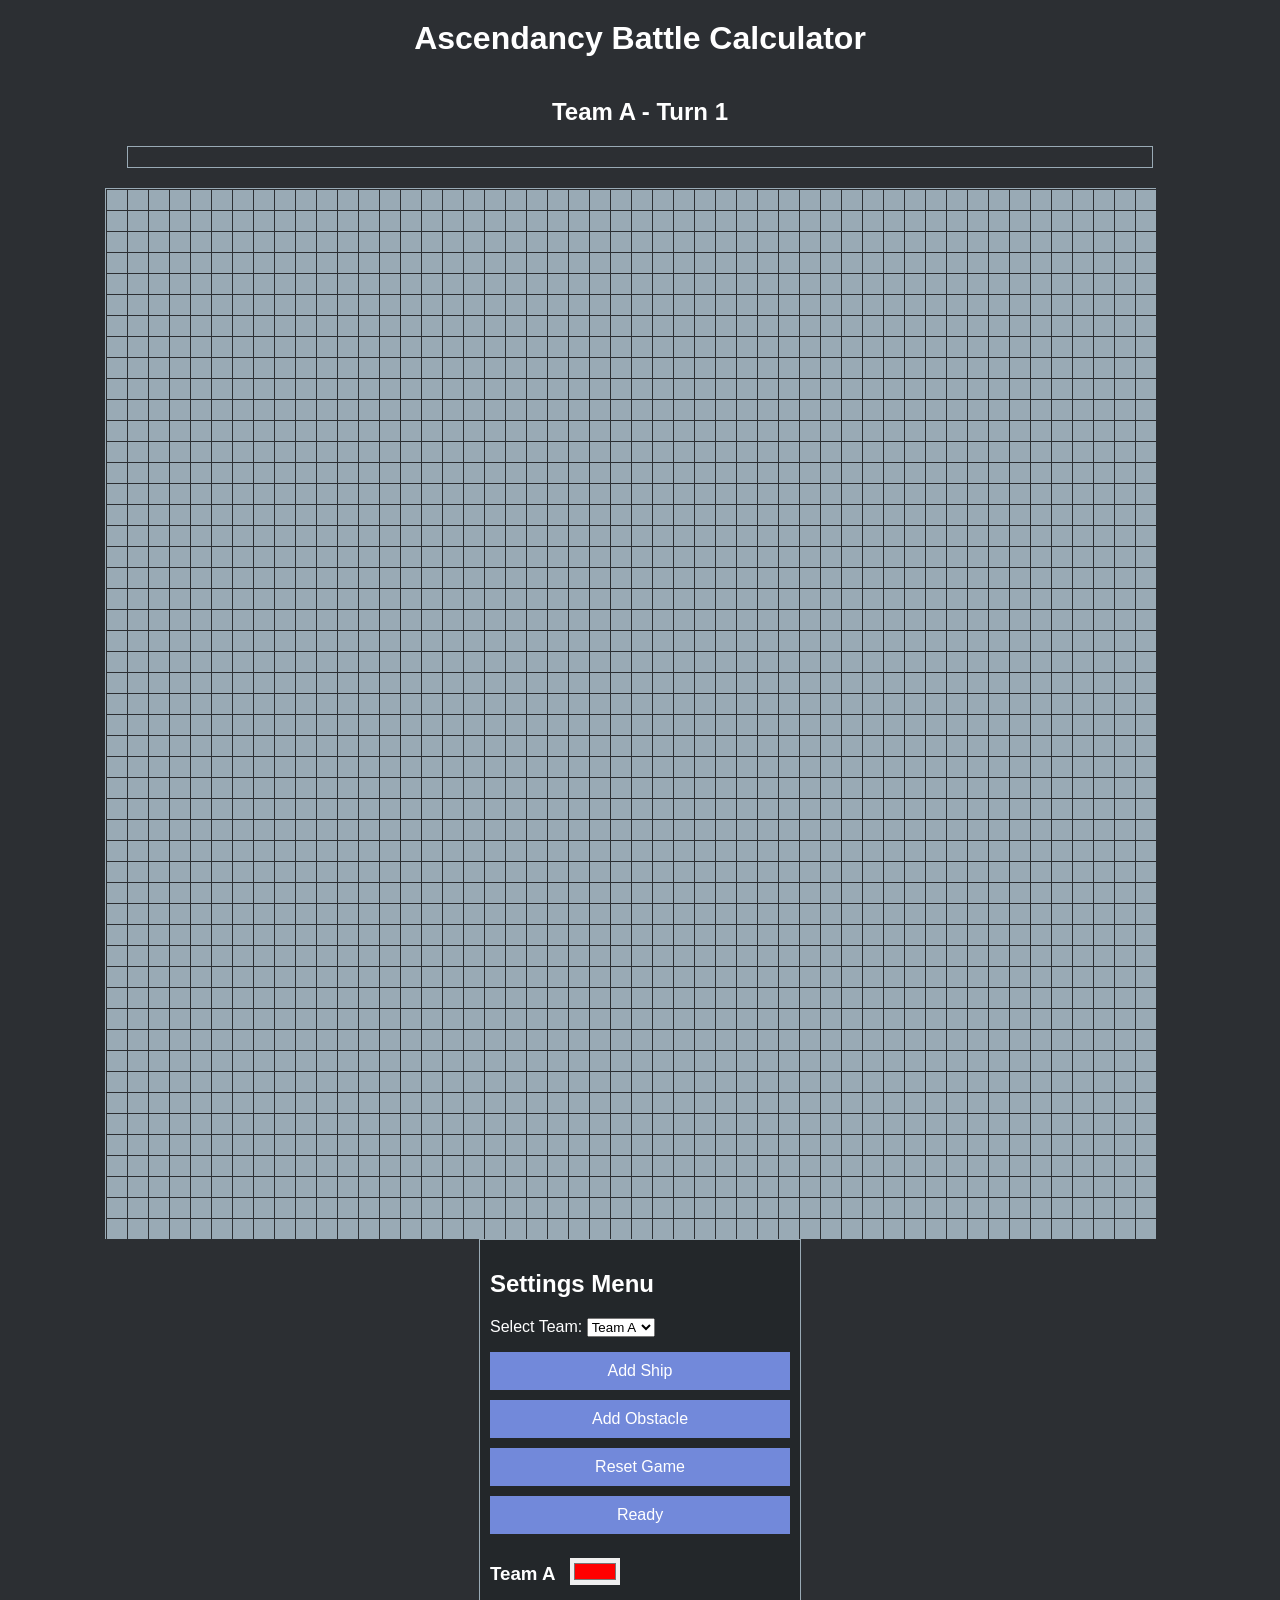
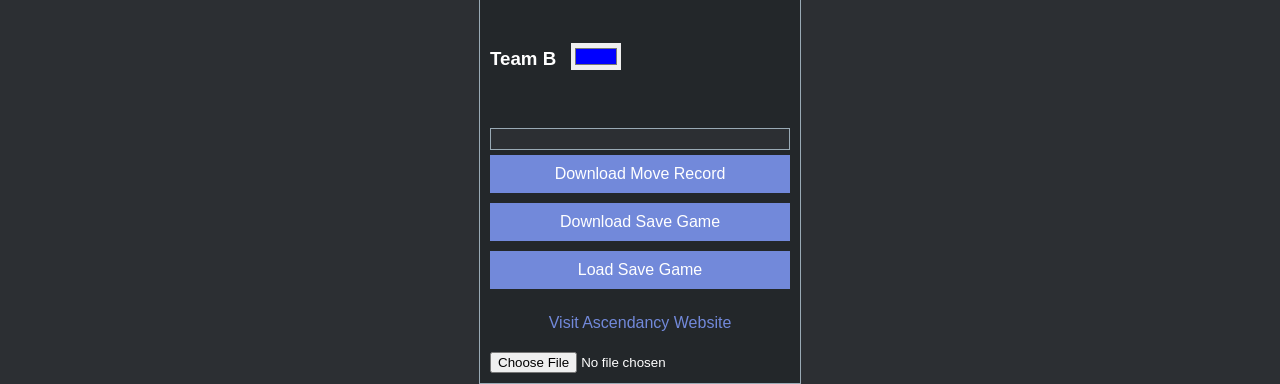
<file: space-battle - Stable Build/index.html>
<!DOCTYPE html>
<html lang="en">
<head>
    <meta charset="UTF-8">
    <meta name="viewport" content="width=device-width, initial-scale=1.0">
    <title>Ascendancy Battle Calculator</title>
    <link rel="stylesheet" href="style.css">
</head>
<body>
    <h1>Ascendancy Battle Calculator</h1>
    <h2 id="turn-indicator">Team A - Turn 1</h2>
    <div id="winning-bar" class="winning-bar"></div>
    <div class="container">
        <div id="grid" class="grid"></div>
        <div class="menu">
            <h2>Settings Menu</h2>
            <div class="team-selection">
                <label for="team-select">Select Team:</label>
                <select id="team-select">
                    <option value="A">Team A</option>
                    <option value="B">Team B</option>
                </select>
            </div>
            <button id="add-ship">Add Ship</button>
            <button id="add-obstacle">Add Obstacle</button>
            <button id="reset-game">Reset Game</button>
            <button id="start-game">Ready</button>
            <button id="next-turn" disabled>Next Turn</button>
            <div class="team-section">
                <h3 id="team-a-title">Team A <input type="color" id="team-a-color" value="#FF0000" class="color-picker"></h3>
                <div id="team-a" class="team"></div>
                <button id="team-a-jump" class="jump-button" style="display: none;">Retreat</button>
            </div>
            <div class="team-section">
                <h3 id="team-b-title">Team B <input type="color" id="team-b-color" value="#0000FF" class="color-picker"></h3>
                <div id="team-b" class="team"></div>
                <button id="team-b-jump" class="jump-button" style="display: none;">Retreat</button>
            </div>
            <div id="ship-overview" class="ship-overview"></div>
            <div id="move-tracker" class="move-tracker"></div>
            <button id="download-moves">Download Move Record</button>
            <button id="download-save">Download Save Game</button>
            <input type="file" id="load-save" accept=".json" style="display: none;">
            <button id="load-save-button">Load Save Game</button>
            <a href="https://sites.google.com/view/ascendancyportal/portal" target="_blank" class="ascendancy-link">Visit Ascendancy Website</a>
            <input type="file" id="import-ships" accept=".csv" style="display: block; margin-top: 20px;">
        </div>
    </div>
    <div id="ship-action-modal" class="modal">
        <div class="modal-content">
            <span class="close">&times;</span>
            <h3>Select Action</h3>
            <button id="change-stats">Change Stats</button>
            <button id="place-on-map">Place on Map</button>
            <button id="delete-ship">Delete Ship</button>
            <button class="close">Close</button>
        </div>
    </div>
    <div id="ship-stats-modal" class="modal">
        <div class="modal-content">
            <span class="close">&times;</span>
            <h3>Ship Statistics</h3>
            <label for="ship-name">Name:</label>
            <input type="text" id="ship-name">
            <label for="ship-range">Range:</label>
            <input type="number" id="ship-range" max="3">
            <label for="ship-hull">Hull Strength:</label>
            <input type="number" id="ship-hull" max="100">
            <label for="ship-shields">Shields:</label>
            <input type="number" id="ship-shields" max="50">
            <label for="ship-gunpower">Gun Power:</label>
            <input type="number" id="ship-gunpower" max="50">
            <button id="save-ship-stats">Save</button>
            <button id="duplicate-ship">Duplicate</button>
            <button class="close">Close</button>
        </div>
    </div>
    <div id="attack-confirm-modal" class="modal">
        <div class="modal-content">
            <h3>Are you sure you want to attack the enemy ship?</h3>
            <button id="confirm-attack">Yes</button>
            <button id="cancel-attack">No</button>
            <button class="close">Close</button>
        </div>
    </div>
    <div id="end-game-modal" class="modal">
        <div class="modal-content">
            <h3>End Game Summary</h3>
            <div id="end-game-summary"></div>
            <button id="close-end-game">Close</button>
            <button class="close">Close</button>
        </div>
    </div>
    <div id="tooltip" class="tooltip"></div>
    <div id="obstacle-modal" class="modal">
        <div class="modal-content">
            <span class="close">&times;</span>
            <h3>Customize Obstacle</h3>
            <label for="obstacle-name">Name:</label>
            <input type="text" id="obstacle-name">
            <label for="obstacle-type">Type:</label>
            <select id="obstacle-type">
                <option value="planet">Planet</option>
                <option value="moon">Moon</option>
                <option value="satellite">Satellite</select>
            <label for="obstacle-size">Size:</label>
            <input type="number" id="obstacle-size" min="1" max="10" value="1">
            <div id="size-example" class="size-example"></div>
            <label for="obstacle-color">Color:</label>
            <input type="color" id="obstacle-color" value="#808080">
            <button id="place-obstacle">Place on Map</button>
            <button class="close">Close</button>
        </div>
    </div>
    <script src="script.js"></script>
</body>
</html>
</file>
<file: css/leaflet.css>
/* required styles */

.leaflet-pane,
.leaflet-tile,
.leaflet-marker-icon,
.leaflet-marker-shadow,
.leaflet-tile-container,
.leaflet-pane > svg,
.leaflet-pane > canvas,
.leaflet-zoom-box,
.leaflet-image-layer,
.leaflet-layer {
	position: absolute;
	left: 0;
	top: 0;
	}
.leaflet-container {
	overflow: hidden;
	}
.leaflet-tile,
.leaflet-marker-icon,
.leaflet-marker-shadow {
	-webkit-user-select: none;
	   -moz-user-select: none;
	        user-select: none;
	  -webkit-user-drag: none;
	}
/* Prevents IE11 from highlighting tiles in blue */
.leaflet-tile::selection {
	background: transparent;
}
/* Safari renders non-retina tile on retina better with this, but Chrome is worse */
.leaflet-safari .leaflet-tile {
	image-rendering: -webkit-optimize-contrast;
	}
/* hack that prevents hw layers "stretching" when loading new tiles */
.leaflet-safari .leaflet-tile-container {
	width: 1600px;
	height: 1600px;
	-webkit-transform-origin: 0 0;
	}
.leaflet-marker-icon,
.leaflet-marker-shadow {
	display: block;
	}
/* .leaflet-container svg: reset svg max-width decleration shipped in Joomla! (joomla.org) 3.x */
/* .leaflet-container img: map is broken in FF if you have max-width: 100% on tiles */
.leaflet-container .leaflet-overlay-pane svg,
.leaflet-container .leaflet-marker-pane img,
.leaflet-container .leaflet-shadow-pane img,
.leaflet-container .leaflet-tile-pane img,
.leaflet-container img.leaflet-image-layer,
.leaflet-container .leaflet-tile {
	max-width: none !important;
	max-height: none !important;
	}

.leaflet-container.leaflet-touch-zoom {
	-ms-touch-action: pan-x pan-y;
	touch-action: pan-x pan-y;
	}
.leaflet-container.leaflet-touch-drag {
	-ms-touch-action: pinch-zoom;
	/* Fallback for FF which doesn't support pinch-zoom */
	touch-action: none;
	touch-action: pinch-zoom;
}
.leaflet-container.leaflet-touch-drag.leaflet-touch-zoom {
	-ms-touch-action: none;
	touch-action: none;
}
.leaflet-container {
	-webkit-tap-highlight-color: transparent;
}
.leaflet-container a {
	-webkit-tap-highlight-color: rgba(51, 181, 229, 0.4);
}
.leaflet-tile {
	filter: inherit;
	visibility: hidden;
	}
.leaflet-tile-loaded {
	visibility: inherit;
	}
.leaflet-zoom-box {
	width: 0;
	height: 0;
	-moz-box-sizing: border-box;
	     box-sizing: border-box;
	z-index: 800;
	}
/* workaround for https://bugzilla.mozilla.org/show_bug.cgi?id=888319 */
.leaflet-overlay-pane svg {
	-moz-user-select: none;
	}

.leaflet-pane         { z-index: 400; }

.leaflet-tile-pane    { z-index: 200; }
.leaflet-overlay-pane { z-index: 400; }
.leaflet-shadow-pane  { z-index: 500; }
.leaflet-marker-pane  { z-index: 600; }
.leaflet-tooltip-pane   { z-index: 650; }
.leaflet-popup-pane   { z-index: 700; }

.leaflet-map-pane canvas { z-index: 100; }
.leaflet-map-pane svg    { z-index: 200; }

.leaflet-vml-shape {
	width: 1px;
	height: 1px;
	}
.lvml {
	behavior: url(#default#VML);
	display: inline-block;
	position: absolute;
	}


/* control positioning */

.leaflet-control {
	position: relative;
	z-index: 800;
	pointer-events: visiblePainted; /* IE 9-10 doesn't have auto */
	pointer-events: auto;
	}
.leaflet-top,
.leaflet-bottom {
	position: absolute;
	z-index: 1000;
	pointer-events: none;
	}
.leaflet-top {
	top: 0;
	}
.leaflet-right {
	right: 0;
	}
.leaflet-bottom {
	bottom: 0;
	}
.leaflet-left {
	left: 0;
	}
.leaflet-control {
	float: left;
	clear: both;
	}
.leaflet-right .leaflet-control {
	float: right;
	}
.leaflet-top .leaflet-control {
	margin-top: 10px;
	}
.leaflet-bottom .leaflet-control {
	margin-bottom: 10px;
	}
.leaflet-left .leaflet-control {
	margin-left: 10px;
	}
.leaflet-right .leaflet-control {
	margin-right: 10px;
	}


/* zoom and fade animations */

.leaflet-fade-anim .leaflet-tile {
	will-change: opacity;
	}
.leaflet-fade-anim .leaflet-popup {
	opacity: 0;
	-webkit-transition: opacity 0.2s linear;
	   -moz-transition: opacity 0.2s linear;
	        transition: opacity 0.2s linear;
	}
.leaflet-fade-anim .leaflet-map-pane .leaflet-popup {
	opacity: 1;
	}
.leaflet-zoom-animated {
	-webkit-transform-origin: 0 0;
	    -ms-transform-origin: 0 0;
	        transform-origin: 0 0;
	}
.leaflet-zoom-anim .leaflet-zoom-animated {
	will-change: transform;
	}
.leaflet-zoom-anim .leaflet-zoom-animated {
	-webkit-transition: -webkit-transform 0.25s cubic-bezier(0,0,0.25,1);
	   -moz-transition:    -moz-transform 0.25s cubic-bezier(0,0,0.25,1);
	        transition:         transform 0.25s cubic-bezier(0,0,0.25,1);
	}
.leaflet-zoom-anim .leaflet-tile,
.leaflet-pan-anim .leaflet-tile {
	-webkit-transition: none;
	   -moz-transition: none;
	        transition: none;
	}

.leaflet-zoom-anim .leaflet-zoom-hide {
	visibility: hidden;
	}


/* cursors */

.leaflet-interactive {
	cursor: pointer;
	}
.leaflet-grab {
	cursor: -webkit-grab;
	cursor:    -moz-grab;
	cursor:         grab;
	}
.leaflet-crosshair,
.leaflet-crosshair .leaflet-interactive {
	cursor: crosshair;
	}
.leaflet-popup-pane,
.leaflet-control {
	cursor: auto;
	}
.leaflet-dragging .leaflet-grab,
.leaflet-dragging .leaflet-grab .leaflet-interactive,
.leaflet-dragging .leaflet-marker-draggable {
	cursor: move;
	cursor: -webkit-grabbing;
	cursor:    -moz-grabbing;
	cursor:         grabbing;
	}

/* marker & overlays interactivity */
.leaflet-marker-icon,
.leaflet-marker-shadow,
.leaflet-image-layer,
.leaflet-pane > svg path,
.leaflet-tile-container {
	pointer-events: none;
	}

.leaflet-marker-icon.leaflet-interactive,
.leaflet-image-layer.leaflet-interactive,
.leaflet-pane > svg path.leaflet-interactive,
svg.leaflet-image-layer.leaflet-interactive path {
	pointer-events: visiblePainted; /* IE 9-10 doesn't have auto */
	pointer-events: auto;
	}

/* visual tweaks */

.leaflet-container {
	background: #ddd;
	outline: 0;
	}
.leaflet-container a {
	color: #0078A8;
	}
.leaflet-container a.leaflet-active {
	outline: 2px solid orange;
	}
.leaflet-zoom-box {
	border: 2px dotted #38f;
	background: rgba(255,255,255,0.5);
	}


/* general typography */
.leaflet-container {
	font: 12px/1.5 "Helvetica Neue", Arial, Helvetica, sans-serif;
	}


/* general toolbar styles */

.leaflet-bar {
	box-shadow: 0 1px 5px rgba(0,0,0,0.65);
	border-radius: 4px;
	}
.leaflet-bar a,
.leaflet-bar a:hover {
	background-color: #fff;
	border-bottom: 1px solid #ccc;
	width: 26px;
	height: 26px;
	line-height: 26px;
	display: block;
	text-align: center;
	text-decoration: none;
	color: black;
	}
.leaflet-bar a,
.leaflet-control-layers-toggle {
	background-position: 50% 50%;
	background-repeat: no-repeat;
	display: block;
	}
.leaflet-bar a:hover {
	background-color: #f4f4f4;
	}
.leaflet-bar a:first-child {
	border-top-left-radius: 4px;
	border-top-right-radius: 4px;
	}
.leaflet-bar a:last-child {
	border-bottom-left-radius: 4px;
	border-bottom-right-radius: 4px;
	border-bottom: none;
	}
.leaflet-bar a.leaflet-disabled {
	cursor: default;
	background-color: #f4f4f4;
	color: #bbb;
	}

.leaflet-touch .leaflet-bar a {
	width: 30px;
	height: 30px;
	line-height: 30px;
	}
.leaflet-touch .leaflet-bar a:first-child {
	border-top-left-radius: 2px;
	border-top-right-radius: 2px;
	}
.leaflet-touch .leaflet-bar a:last-child {
	border-bottom-left-radius: 2px;
	border-bottom-right-radius: 2px;
	}

/* zoom control */

.leaflet-control-zoom-in,
.leaflet-control-zoom-out {
	font: bold 18px 'Lucida Console', Monaco, monospace;
	text-indent: 1px;
	}

.leaflet-touch .leaflet-control-zoom-in, .leaflet-touch .leaflet-control-zoom-out  {
	font-size: 22px;
	}


/* layers control */

.leaflet-control-layers {
	box-shadow: 0 1px 5px rgba(0,0,0,0.4);
	background: #fff;
	border-radius: 5px;
	}
.leaflet-control-layers-toggle {
	background-image: url(images/layers.png);
	width: 36px;
	height: 36px;
	}
.leaflet-retina .leaflet-control-layers-toggle {
	background-image: url(images/layers-2x.png);
	background-size: 26px 26px;
	}
.leaflet-touch .leaflet-control-layers-toggle {
	width: 44px;
	height: 44px;
	}
.leaflet-control-layers .leaflet-control-layers-list,
.leaflet-control-layers-expanded .leaflet-control-layers-toggle {
	display: none;
	}
.leaflet-control-layers-expanded .leaflet-control-layers-list {
	display: block;
	position: relative;
	}
.leaflet-control-layers-expanded {
	padding: 6px 10px 6px 6px;
	color: #333;
	background: #fff;
	}
.leaflet-control-layers-scrollbar {
	overflow-y: scroll;
	overflow-x: hidden;
	padding-right: 5px;
	}
.leaflet-control-layers-selector {
	margin-top: 2px;
	position: relative;
	top: 1px;
	}
.leaflet-control-layers label {
	display: block;
	}
.leaflet-control-layers-separator {
	height: 0;
	border-top: 1px solid #ddd;
	margin: 5px -10px 5px -6px;
	}

/* Default icon URLs */
.leaflet-default-icon-path {
	background-image: url(images/marker-icon.png);
	}


/* attribution and scale controls */

.leaflet-container .leaflet-control-attribution {
	background: #fff;
	background: rgba(255, 255, 255, 0.7);
	margin: 0;
	}
.leaflet-control-attribution,
.leaflet-control-scale-line {
	padding: 0 5px;
	color: #333;
	}
.leaflet-control-attribution a {
	text-decoration: none;
	}
.leaflet-control-attribution a:hover {
	text-decoration: underline;
	}
.leaflet-container .leaflet-control-attribution,
.leaflet-container .leaflet-control-scale {
	font-size: 11px;
	}
.leaflet-left .leaflet-control-scale {
	margin-left: 5px;
	}
.leaflet-bottom .leaflet-control-scale {
	margin-bottom: 5px;
	}
.leaflet-control-scale-line {
	border: 2px solid #777;
	border-top: none;
	line-height: 1.1;
	padding: 2px 5px 1px;
	font-size: 11px;
	white-space: nowrap;
	overflow: hidden;
	-moz-box-sizing: border-box;
	     box-sizing: border-box;

	background: #fff;
	background: rgba(255, 255, 255, 0.5);
	}
.leaflet-control-scale-line:not(:first-child) {
	border-top: 2px solid #777;
	border-bottom: none;
	margin-top: -2px;
	}
.leaflet-control-scale-line:not(:first-child):not(:last-child) {
	border-bottom: 2px solid #777;
	}

.leaflet-touch .leaflet-control-attribution,
.leaflet-touch .leaflet-control-layers,
.leaflet-touch .leaflet-bar {
	box-shadow: none;
	}
.leaflet-touch .leaflet-control-layers,
.leaflet-touch .leaflet-bar {
	border: 2px solid rgba(0,0,0,0.2);
	background-clip: padding-box;
	}


/* popup */

.leaflet-popup {
	position: absolute;
	text-align: center;
	margin-bottom: 20px;
	}
.leaflet-popup-content-wrapper {
	padding: 1px;
	text-align: left;
	border-radius: 12px;
	}
.leaflet-popup-content {
	margin: 13px 19px;
	line-height: 1.4;
	}
.leaflet-popup-content p {
	margin: 18px 0;
	}
.leaflet-popup-tip-container {
	width: 40px;
	height: 20px;
	position: absolute;
	left: 50%;
	margin-left: -20px;
	overflow: hidden;
	pointer-events: none;
	}
.leaflet-popup-tip {
	width: 17px;
	height: 17px;
	padding: 1px;

	margin: -10px auto 0;

	-webkit-transform: rotate(45deg);
	   -moz-transform: rotate(45deg);
	    -ms-transform: rotate(45deg);
	        transform: rotate(45deg);
	}
.leaflet-popup-content-wrapper,
.leaflet-popup-tip {
	background: white;
	color: #333;
	box-shadow: 0 3px 14px rgba(0,0,0,0.4);
	}
.leaflet-container a.leaflet-popup-close-button {
	position: absolute;
	top: 0;
	right: 0;
	padding: 4px 4px 0 0;
	border: none;
	text-align: center;
	width: 18px;
	height: 14px;
	font: 16px/14px Tahoma, Verdana, sans-serif;
	color: #c3c3c3;
	text-decoration: none;
	font-weight: bold;
	background: transparent;
	}
.leaflet-container a.leaflet-popup-close-button:hover {
	color: #999;
	}
.leaflet-popup-scrolled {
	overflow: auto;
	border-bottom: 1px solid #ddd;
	border-top: 1px solid #ddd;
	}

.leaflet-oldie .leaflet-popup-content-wrapper {
	-ms-zoom: 1;
	}
.leaflet-oldie .leaflet-popup-tip {
	width: 24px;
	margin: 0 auto;

	-ms-filter: "progid:DXImageTransform.Microsoft.Matrix(M11=0.70710678, M12=0.70710678, M21=-0.70710678, M22=0.70710678)";
	filter: progid:DXImageTransform.Microsoft.Matrix(M11=0.70710678, M12=0.70710678, M21=-0.70710678, M22=0.70710678);
	}
.leaflet-oldie .leaflet-popup-tip-container {
	margin-top: -1px;
	}

.leaflet-oldie .leaflet-control-zoom,
.leaflet-oldie .leaflet-control-layers,
.leaflet-oldie .leaflet-popup-content-wrapper,
.leaflet-oldie .leaflet-popup-tip {
	border: 1px solid #999;
	}


/* div icon */

.leaflet-div-icon {
	background: #fff;
	border: 1px solid #666;
	}


/* Tooltip */
/* Base styles for the element that has a tooltip */
.leaflet-tooltip {
	position: absolute;
	padding: 6px;
	background-color: #fff;
	border: 1px solid #fff;
	border-radius: 3px;
	color: #222;
	white-space: nowrap;
	-webkit-user-select: none;
	-moz-user-select: none;
	-ms-user-select: none;
	user-select: none;
	pointer-events: none;
	box-shadow: 0 1px 3px rgba(0,0,0,0.4);
	}
.leaflet-tooltip.leaflet-clickable {
	cursor: pointer;
	pointer-events: auto;
	}
.leaflet-tooltip-top:before,
.leaflet-tooltip-bottom:before,
.leaflet-tooltip-left:before,
.leaflet-tooltip-right:before {
	position: absolute;
	pointer-events: none;
	border: 6px solid transparent;
	background: transparent;
	content: "";
	}

/* Directions */

.leaflet-tooltip-bottom {
	margin-top: 6px;
}
.leaflet-tooltip-top {
	margin-top: -6px;
}
.leaflet-tooltip-bottom:before,
.leaflet-tooltip-top:before {
	left: 50%;
	margin-left: -6px;
	}
.leaflet-tooltip-top:before {
	bottom: 0;
	margin-bottom: -12px;
	border-top-color: #fff;
	}
.leaflet-tooltip-bottom:before {
	top: 0;
	margin-top: -12px;
	margin-left: -6px;
	border-bottom-color: #fff;
	}
.leaflet-tooltip-left {
	margin-left: -6px;
}
.leaflet-tooltip-right {
	margin-left: 6px;
}
.leaflet-tooltip-left:before,
.leaflet-tooltip-right:before {
	top: 50%;
	margin-top: -6px;
	}
.leaflet-tooltip-left:before {
	right: 0;
	margin-right: -12px;
	border-left-color: #fff;
	}
.leaflet-tooltip-right:before {
	left: 0;
	margin-left: -12px;
	border-right-color: #fff;
	}
</file>
<file: css/L.Control.Layers.Tree.css>
.leaflet-control-layers-toggle.leaflet-layerstree-named-toggle {
    margin: 2px 5px;
    width: auto;
    height: auto;
    background-image: none;
}

.leaflet-control-layers-list{
	font: 13px / 1.7 "Helvetica Neue", Arial, Helvetica, sans-serif;
}

.leaflet-layerstree-node {
}

.leaflet-layerstree-header input{
    margin-left: 0px;
}


.leaflet-layerstree-header {
}

.leaflet-layerstree-header-pointer {
    cursor: pointer;
}

.leaflet-layerstree-header label {
    display: inline-block;
    cursor: pointer;
}

.leaflet-layerstree-header-label {
}

.leaflet-layerstree-header-name {
	padding-left: 2px;
}

.leaflet-layerstree-header-space {
}

.leaflet-layerstree-children {
    padding-left: 20px;
}

.leaflet-layerstree-children-nopad {
    padding-left: 0px;
}

.leaflet-layerstree-closed {
}

.leaflet-layerstree-opened {
}

.leaflet-layerstree-hide {
    display: none;
}

.leaflet-layerstree-nevershow {
    display: none;
}

.leaflet-layerstree-expand-collapse {
    cursor: pointer;
}
</file>
<file: css/qgis2web.css>
#map {
            background-color: #3982d4
        }
        html, body, #map {
			overflow: hidden;
        }
        .col9{
			height: 100%!important;
		}
		.col3{
			height: 100%;
			overflow: auto;
		}
        .info {
            padding: 6px 8px;
            font: 14px/16px Arial, Helvetica, sans-serif;
            background-color:#f8f8f8 !important;
            color: #444444 !important;
            box-shadow: 0 0 15px rgba(0,0,0,0.2);
            border-radius: 5px;
        }
        .info h2 {
            margin: 0 0 5px;
        }
        .leaflet-container {
            background: #fff;
            padding-right: 10px;
        }
        .leaflet-popup-scrolled {
            border-bottom: unset!important;
            border-top: unset!important;
        }
        .leaflet-popup-content{
            max-height: 70vh;
            max-width: 70vw;
        }
        .leaflet-popup-content.media{
            width: auto!important;
            height: auto!important;
        }
        .leaflet-popup-content th {
            text-align: left;
            vertical-align: top;
            min-width: 75px;
        }
        .leaflet-popup-content td {
            min-width: 75px;
        }
        .leaflet-popup-content td img {
            max-height: 60vh;
            max-width: 60vw;
        }

        .leaflet-tooltip {
            background: none;
            box-shadow: none;
            border: none;
        }
        .leaflet-tooltip-left:before, .leaflet-tooltip-right:before {
            border: 0px;
        }
        }
        .fa, .leaflet-container, a {
            color: #444444 !important;
        }
        .leaflet-control-zoom-in, .leaflet-control-zoom-out,
        .leaflet-control-locate a,
        .leaflet-touch .leaflet-control-geocoder-icon,
        .leaflet-control-search .search-button,
         .leaflet-control-measure {
            background-color: #f8f8f8 !important;
            border-radius: 0px !important;
            color: #444444 !important;
        }
        .abstract {
            font: bold 18px 'Lucida Console', Monaco, monospace;
            text-indent: 1px;
            background-color: #f8f8f8 !important;
            width: 30px !important;
            color: #444444 !important;
            height: 30px !important;
            text-align: center !important;
            line-height: 30px !important;
        }
        .abstractUncollapsed {
            padding: 6px 8px;
            font: 12px/1.5 "Helvetica Neue", Arial, Helvetica, sans-serif;
            background-color:#f8f8f8 !important;
            color: #444444 !important;
            box-shadow: 0 0 15px rgba(0,0,0,0.2);
            border-radius: 5px;
            max-width: 40%;
        }
        .leaflet-control {
            box-shadow: 0 3px 14px rgba(0, 0, 0, 0.4)!important;
        }
        .leaflet-touch .leaflet-control-layers,
        .leaflet-touch .leaflet-bar,
        .leaflet-control-search,
        .leaflet-control-measure {
            border: 3px solid rgba(255,255,255,.4) !important;
        }
        .leaflet-control-attribution a {
            color: #0078A8 !important;
        }
        .leaflet-control-scale-line {
            border: 2px solid #f8f8f8 !important;
            border-top: none !important;
            color: black !important;
        }
        .leaflet-control-search .search-button,
        .leaflet-container .leaflet-control-search,
        .leaflet-control-measure {
            box-shadow: none !important;
        }
        .leaflet-control-search .search-button {
            width: 30px !important;
            height: 30px !important;
            font-size: 13px !important;
            text-align: center !important;
            line-height: 30px !important;
        }
        .leaflet-control-measure .leaflet-control {
            width: 30px !important;
            height: 30px !important;
        }
        .leaflet-container .leaflet-control-search{
            background: none !important;
        }
        .leaflet-control-search .search-input {
            margin: 0px 0px 0px 0px !important;
            height: 30px !important;
        }
        .leaflet-control-measure {
            background: none!important;
            border-radius: 4px !important;
        }
        .leaflet-control-measure .leaflet-control-measure-interaction {
            background-color: #f8f8f8 !important;
        }
        .leaflet-touch .leaflet-control-measure
        .leaflet-control-measure-toggle,
        .leaflet-touch .leaflet-control-measure
        .leaflet-control-measure-toggle:hover {
            width: 30px !important;
            height: 30px !important;
            border-radius: 0px !important;
            background-color: #f8f8f8 !important;
            color: #444444 !important;
            font-size: 13px;
            line-height: 30px;
            text-align: center;
            text-indent: 0%;
        }
        .leaflet-control-layers {
			padding: 2px;
			display: flex;
			flex-direction: column;
			align-items: flex-end;
            background-color: #f8f8f8 !important;
            color: #444444 !important;

		}
        .leaflet-control-layers-expanded {
			padding-left: 6px;
		}	
        .leaflet-control-layers-expanded .leaflet-control-layers-toggle {
            display: block;
            background-image: none;
			text-decoration: none;
            margin-bottom: 3px;
        }
        .leaflet-control-layers-expanded .leaflet-control-layers-toggle::after {
            content: '»';
            font-size: x-large;
            color: #444444 !important;
            display: flex;
            align-items: center;
            justify-content: center;
            width: 100%;
            height: 100%;
            text-align: center;
        }
        .leaflet-overlay-pane {
            z-index: 550;
        }
        .leaflet-popup-pane {
            z-index: 700;
        }
</file>
<file: space-battle - Stable Build/style.css>
body {
    font-family: Arial, sans-serif;
    display: flex;
    flex-direction: column;
    align-items: center;
    margin: 0;
    padding: 0;
    background-color: #2c2f33;
    color: #ffffff;
}

h1, h2 {
    margin-top: 20px;
    color: #ffffff;
}

h2 {
    margin-bottom: 20px;
}

.winning-bar {
    width: 80%;
    height: 20px;
    margin-bottom: 20px;
    border: 1px solid #99aab5;
}

.container {
    display: flex;
    flex-wrap: wrap;
    justify-content: center;
}

.grid {
    display: grid;
    grid-template-columns: repeat(50, 20px);
    grid-template-rows: repeat(50, 20px);
    gap: 1px;
    margin-right: 20px;
    border: 1px solid #99aab5;
    position: relative;
    z-index: 1;
}

.grid div {
    width: 20px;
    height: 20px;
    background-color: #99aab5;
    border: 1px solid #2c2f33;
    position: relative;
}

.ship {
    background-color: red;
    position: absolute;
    width: 20px;
    height: 20px;
    z-index: 2;
}

.obstacle {
    background-color: gray;
    border-radius: 50%;
    position: absolute;
    z-index: 2;
}

.menu {
    display: flex;
    flex-direction: column;
    width: 300px;
    position: relative;
    z-index: 2;
    background-color: #23272a;
    color: #ffffff;
    padding: 10px;
    border: 1px solid #99aab5;
}

.team-selection {
    margin-bottom: 10px;
}

.team-section {
    margin-bottom: 20px;
}

button {
    margin: 5px 0;
    background-color: #7289da;
    color: white;
    border: none;
    padding: 10px 20px;
    text-align: center;
    text-decoration: none;
    display: inline-block;
    font-size: 16px;
    cursor: pointer;
    transition: background-color 0.3s;
}

button:hover,
button:focus {
    background-color: #5b6eae;
    outline: none;
}

button:focus {
    outline: 2px solid #ffffff;
}

.team {
    display: flex;
    flex-direction: column;
}

.team div {
    margin: 5px 0;
    padding: 5px;
    background-color: #2c2f33;
    cursor: pointer;
    color: #ffffff;
}

.team div:hover,
.team div:focus {
    background-color: #23272a;
    outline: none;
}

.team div:focus {
    outline: 2px solid #ffffff;
}

.modal {
    display: none;
    position: fixed;
    top: 0;
    left: 0;
    width: 100%;
    height: 100%;
    background-color: rgba(0, 0, 0, 0.5);
    justify-content: center;
    align-items: center;
    z-index: 3;
}

.modal-content {
    background-color: #23272a;
    color: #ffffff;
    padding: 20px;
    border-radius: 5px;
    text-align: center;
    position: relative;
}

.close {
    position: absolute;
    top: 10px;
    right: 10px;
    cursor: pointer;
    color: #ffffff;
    outline: none;
}

.close:focus {
    outline: 2px solid #ffffff;
}

.ship-overview {
    margin-top: 20px;
    padding: 10px;
    background-color: #2c2f33;
    border: 1px solid #99aab5;
    display: none;
}

.selected-ship {
    border: 2px solid #ffffff;
    position: absolute;
    z-index: 3;
}

.selected-ship::after {
    content: '';
    position: absolute;
    top: -10px;
    left: 50%;
    transform: translateX(-50%);
    width: 0;
    height: 0;
    border-left: 5px solid transparent;
    border-right: 5px solid transparent;
    border-bottom: 10px solid white;
}

.selected-obstacle {
    border: 2px solid #ffffff;
    position: absolute;
    z-index: 3;
}

.selected-obstacle::after {
    content: '';
    position: absolute;
    top: -10px;
    left: 50%;
    transform: translateX(-50%);
    width: 0;
    height: 0;
    border-left: 5px solid transparent;
    border-right: 5px solid transparent;
    border-bottom: 10px solid white;
}

.projectile {
    width: 10px;
    height: 10px;
    background-color: yellow;
    position: absolute;
    z-index: 10;
    border-radius: 50%;
}

.tooltip {
    position: absolute;
    background: #23272a;
    border: 1px solid #99aab5;
    color: #ffffff;
    padding: 5px;
    font-size: 12px;
    display: none;
    z-index: 100;
}

.color-picker {
    margin-left: 10px;
    border: none;
    cursor: pointer;
}

.move-tracker {
    margin-top: 20px;
    padding: 10px;
    background-color: #2c2f33;
    border: 1px solid #99aab5;
    max-height: 150px;
    overflow-y: auto;
}

.ascendancy-link {
    display: block;
    margin-top: 20px;
    color: #7289da;
    text-decoration: none;
    font-size: 16px;
    text-align: center;
}

.ascendancy-link:hover,
.ascendancy-link:focus {
    color: #5b6eae;
    outline: none;
}

.ascendancy-link:focus {
    outline: 2px solid #ffffff;
}
</file>
